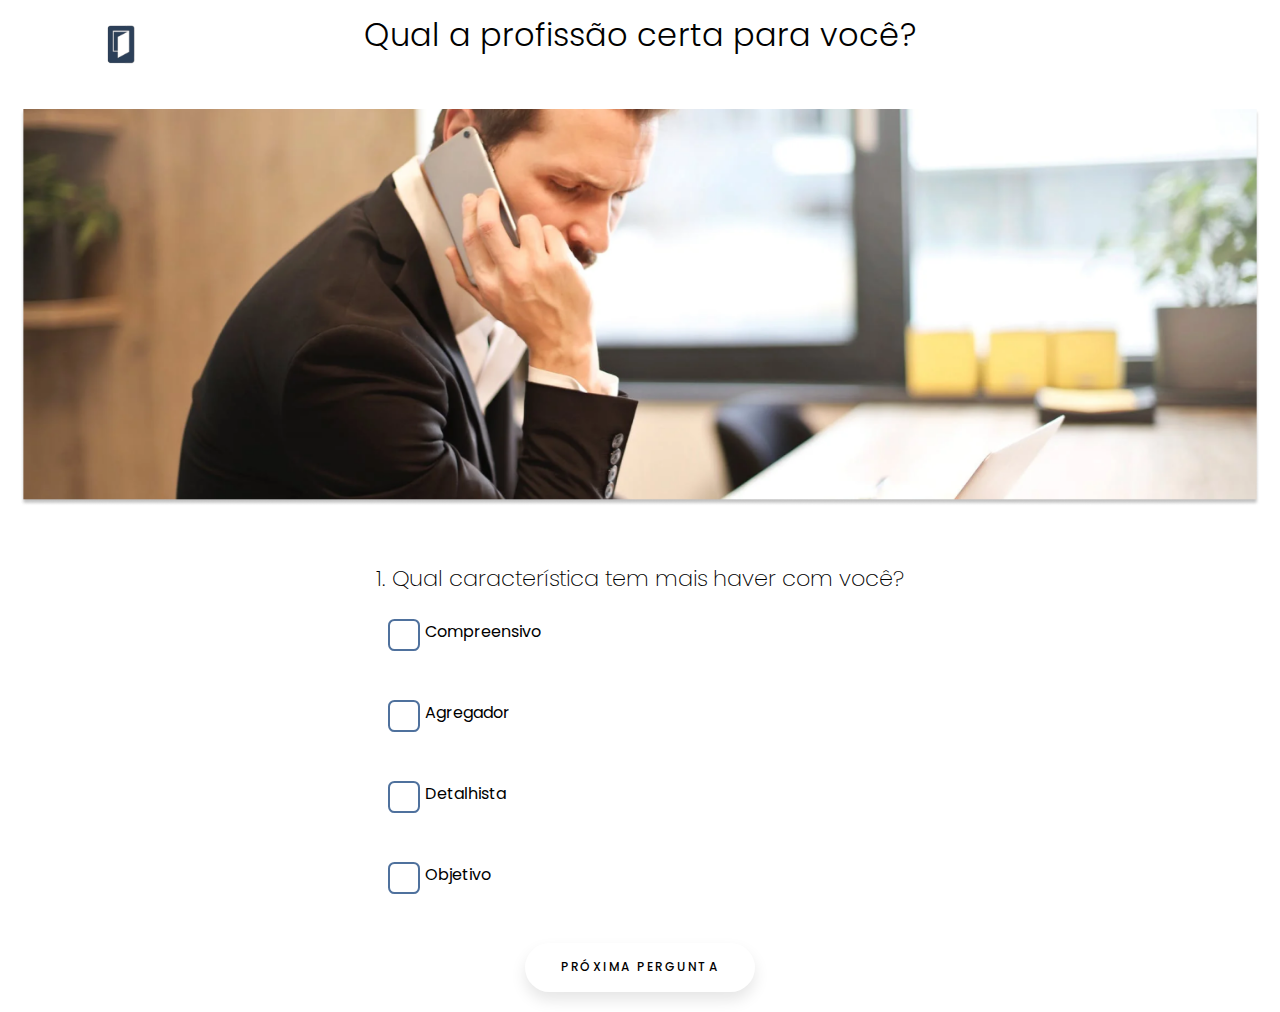
<file: teste-vocacional/index.html>
<!DOCTYPE html>
<html lang="en">
<head>
    <meta charset="UTF-8">
    <meta name="viewport" content="width=device-width, initial-scale=1.0">
    <title>Teste Vocacional</title>
    <link rel="stylesheet" href="style.css">
    <link href='https://unpkg.com/boxicons@2.1.4/css/boxicons.min.css' rel='stylesheet'>
</head>
<body>
   <header class="header">
        <a href="../home/index.php"><img src="../home/img/logo.png"  id="logo" class="logo"></a>
        <h1>Qual a profissão certa para você?</h1>
   </header>
   <br><br>
   <div class="imgFundo" id="imgFundo"><img src="img/fundotestevocacional.png"></div>
<div id="quiz-container">
    <form id="quiz-form">
        <!-- Perguntas e opções -->
        <div id="question-container"></div>
        <div class="transition"></div>
        <button type="button" onclick="nextQuestion()">Próxima Pergunta</button>
    </form>
</div>

<div id="result-container">
    <h2>Resultado</h2>
    <p id="result"></p>
</div>
<script type="text/javascript" src="script.js"></script>
</body>
</html>
</file>
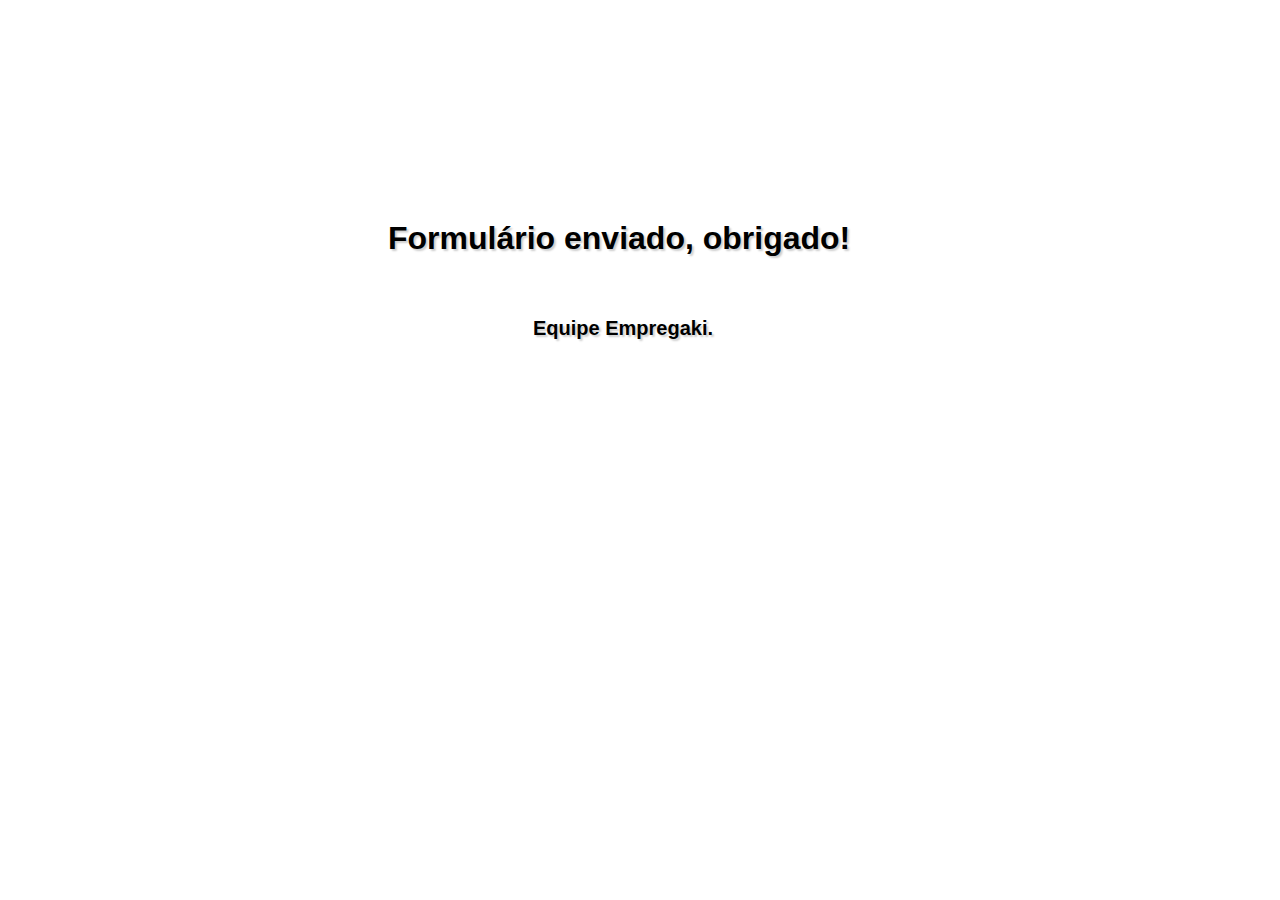
<file: agradecimento.html>
<!DOCTYPE html>
<html lang="en">
<head>
    <meta charset="UTF-8">
    <meta name="viewport" content="width=device-width, initial-scale=1.0">
    <title>Enviado!</title>
    <link rel="stylesheet" type="text/css" href="agradecimento.css" media="screen" />
</head>
<body>
    <h1> Formulário enviado, obrigado!</h1>
<h2> Equipe Empregaki.</h2>

</body>
</html>
</file>
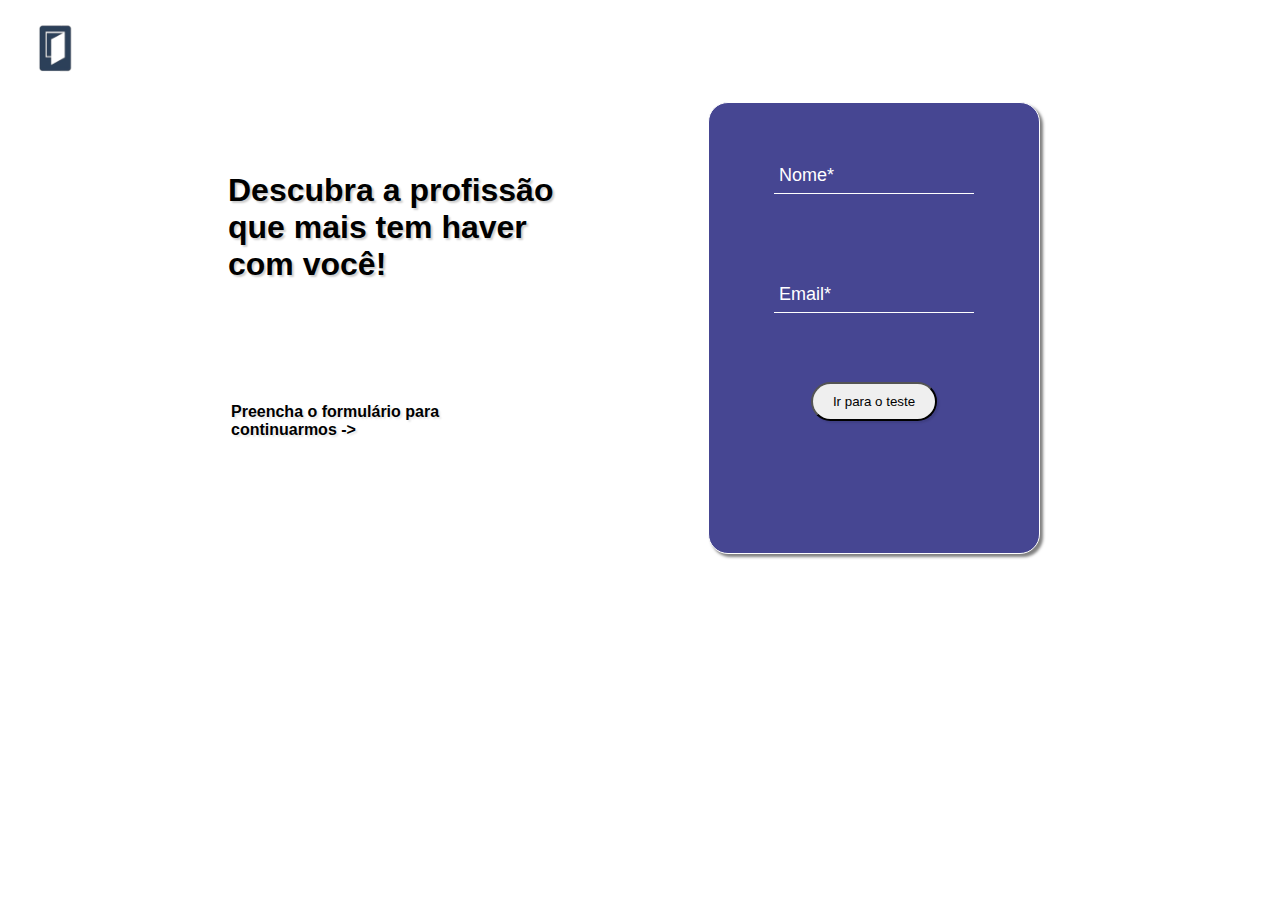
<file: testev.html>
<!DOCTYPE html>
<html lang="en">
<head>
    <meta charset="UTF-8">
    <meta name="viewport" content="width=device-width, initial-scale=1.0">
    <title>Formulário</title>
    <link rel="stylesheet" type="text/css" href="testev.css" media="screen" />
</head>
<body>
  <img src="img/logo 1.png" alt="Descrição da imagem">
  <a href="index.php"></a>
  
  <h1> Descubra a profissão <br> 
    que mais tem haver <br>
    com você!</h1>
    
    <h2>Preencha o formulário para <br>
    continuarmos -></h2>
    
    <form class="form">
        
      <div class="group">
        <input required="true" class="main-input" type="text">
        <span class="highlight-span"></span>
        <label class="lebal-email">Nome*</label>
      </div>
      <div class="container-1">
          <div class="group">
              <input required="true" class="main-input" type="text">
              <span class="highlight-span"></span>
              <label class="lebal-email">Email*</label>
            </div>
      </div>
      <button class="submit">Ir para o teste</button>
      <a href="agradecimento.html"></a>
    </form>
  

      
</body>
</html>
</file>
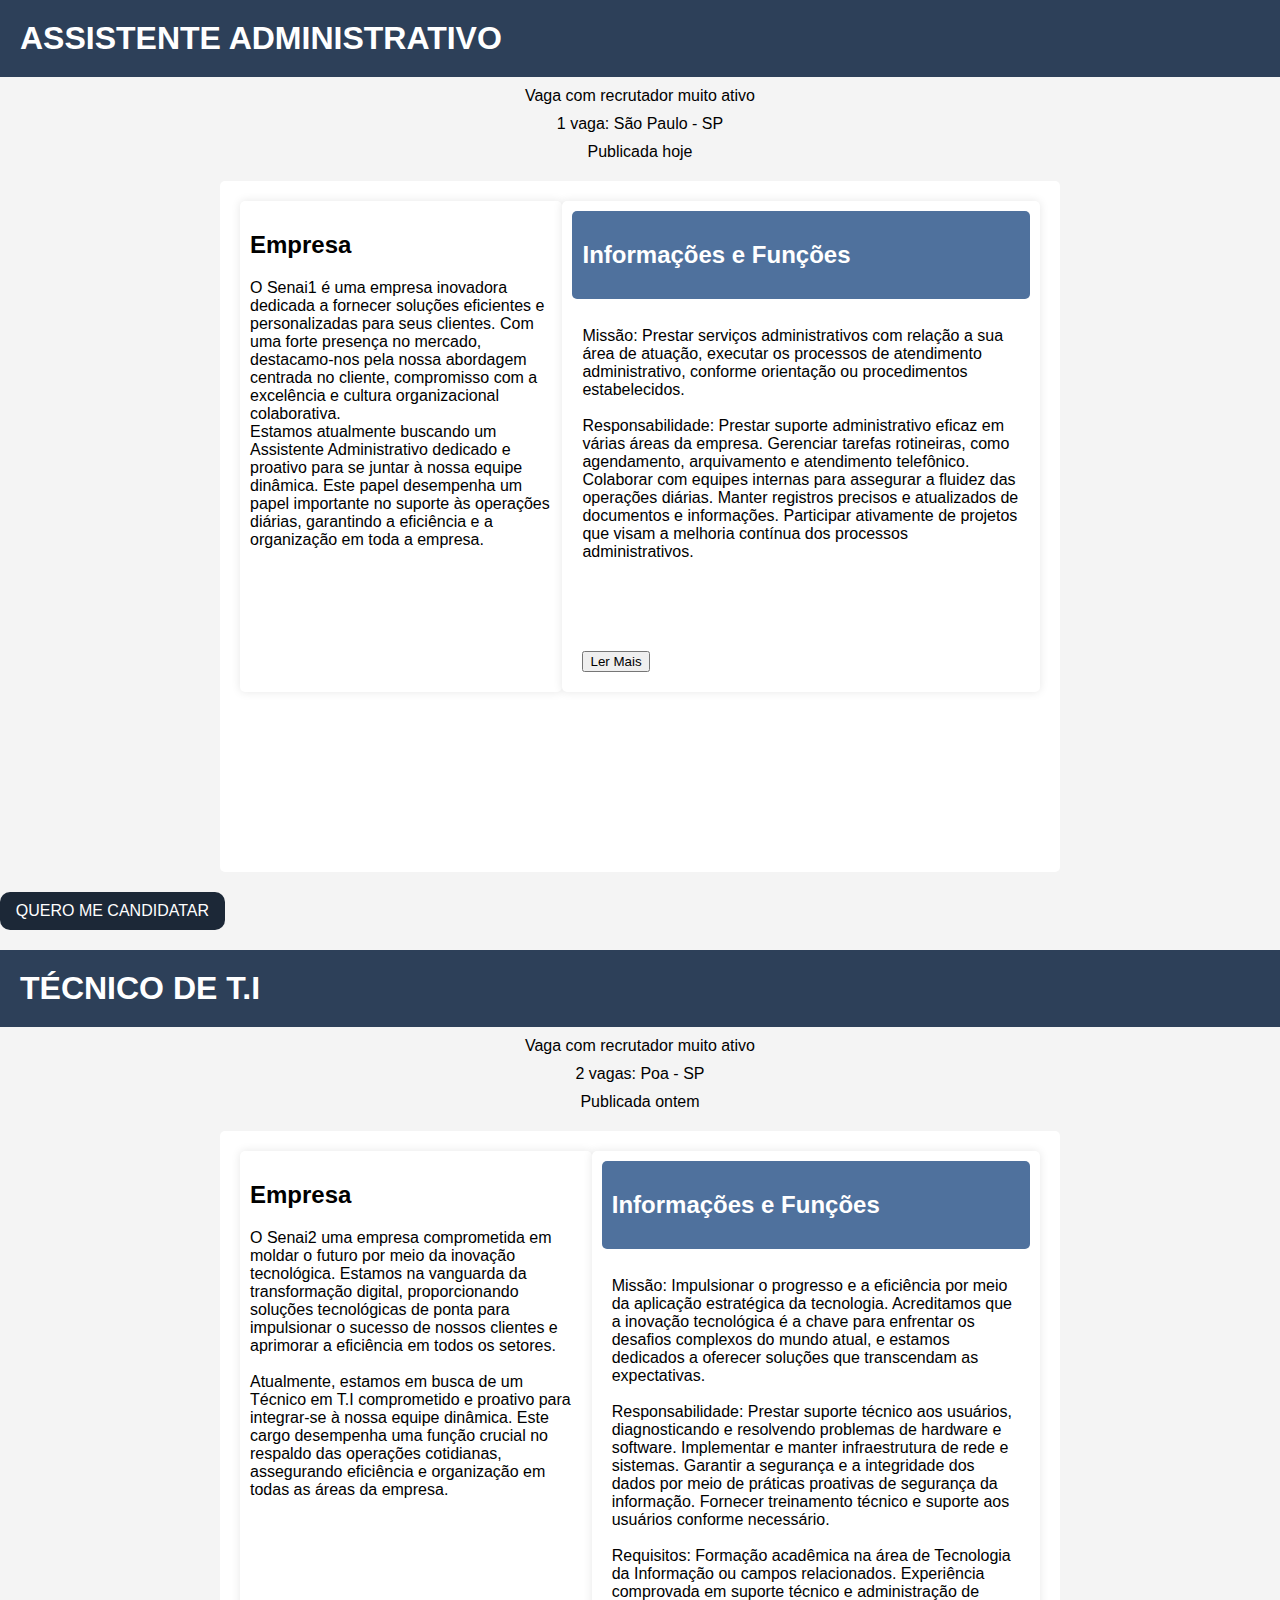
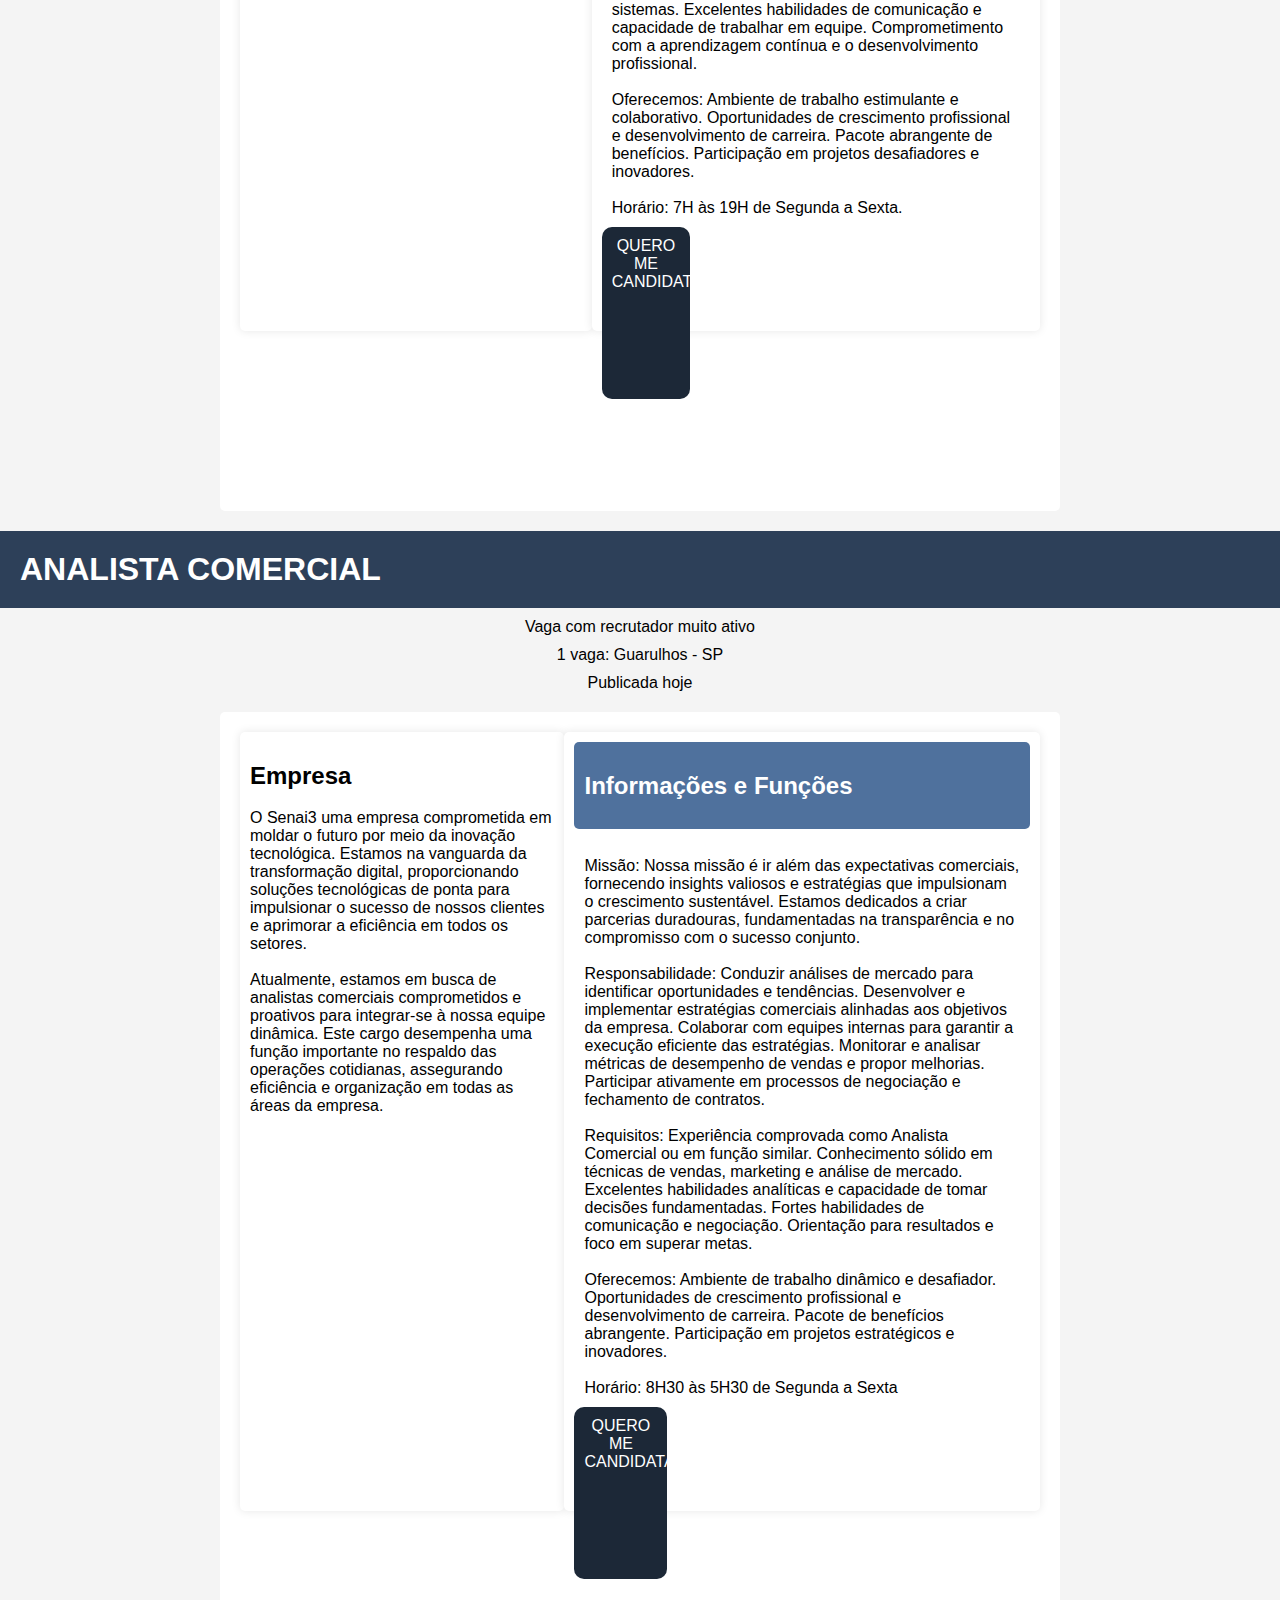
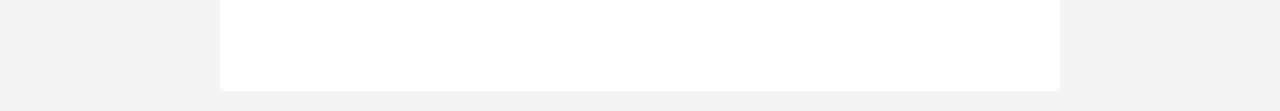
<file: vagas.html>
<!DOCTYPE html>
<html lang="en">
<head>
    <meta charset='utf-8'>
    <meta http-equiv='X-UA-Compatible' content='IE=edge'>
    <title>Vagas</title>
    <meta name='viewport' content='width=device-width, initial-scale=1'>
    <link rel='stylesheet' type='text/css' media='screen' href='vagas.css'>
</head>
<body>

    <h1>ASSISTENTE ADMINISTRATIVO</h1>
    <!-- <div class="infojob">Empresa Confidencial</div> -->
    <div class="infojob">Vaga com recrutador muito ativo</div>
    <div class="infojob">1 vaga: São Paulo - SP</div>
    <div class="infojob">Publicada hoje</div>

    <div class="container">
        <div class="quadrado" id="quadrado1">

           

            <h2>Empresa</h2>
            O Senai1 é uma empresa inovadora dedicada a fornecer soluções eficientes e personalizadas para seus clientes. Com uma forte presença no mercado, destacamo-nos pela nossa abordagem centrada no cliente, compromisso com a excelência e cultura organizacional colaborativa.
            <br>
            Estamos atualmente buscando um Assistente Administrativo dedicado e proativo para se juntar à nossa equipe dinâmica. Este papel desempenha um papel importante no suporte às operações diárias, garantindo a eficiência e a organização em toda a empresa.

         
        </div>

        
        <div class="quadrado" id="quadrado2">
            <div class="tituloinfof">
                <h2>Informações e Funções</h2>
            </div>

            <div class="infof">
                <br>
                Missão: 
                Prestar serviços administrativos com relação a sua área de atuação, executar os processos de atendimento administrativo, conforme orientação ou procedimentos estabelecidos.
                <br><br>
                Responsabilidade: 
                Prestar suporte administrativo eficaz em várias áreas da empresa.
                Gerenciar tarefas rotineiras, como agendamento, arquivamento e atendimento telefônico.
                Colaborar com equipes internas para assegurar a fluidez das operações diárias.
                Manter registros precisos e atualizados de documentos e informações.
                Participar ativamente de projetos que visam a melhoria contínua dos processos administrativos.
                <br><br>
                <div class="conteudo">
                    <span id="requisitosTexto" class="oculto"> 
                        Requisitos:
                        Experiência anterior como Assistente Administrativo ou em função similar.
                        Conhecimento sólido em ferramentas de escritório, como Microsoft Office.
                        Habilidades organizacionais e atenção aos detalhes.
                        Boas habilidades de comunicação e trabalho em equipe.
                        Capacidade de lidar eficientemente com várias tarefas simultaneamente.
                <br><br>
                    </span>
                    <span id="oferecemos" class="oculto">
                        Oferecemos: 
                        Ambiente de trabalho colaborativo e estimulante.
                        Oportunidades para crescimento profissional e desenvolvimento de carreira.
                        Pacote de benefícios abrangente.
                        Participação em uma equipe comprometida com a excelência e a inovação.
                    </span>
                
                <br><br>
                <span id="horarios" class="oculto">
                     Horário: 9H às 18H de Segunda a Sexta.
                </span>
               
                <br><br>
                </div>

                    <button id="lerMaisBtn">Ler Mais</button>
                </div>
            
                <script src="vagas.js"></script>
                
            </div>
        </div>
    </div>



    <div class="botao">
        <div class="texto">QUERO ME CANDIDATAR</div>
    </div>


        <h1>TÉCNICO DE T.I</h1>

        <div class="infojob">Vaga com recrutador muito ativo</div>
        <div class="infojob">2 vagas: Poa - SP</div>
        <div class="infojob">Publicada ontem</div>

        <div class="container">
            <div class="quadrado" id="quadrado1">
                <h2>Empresa</h2>
                O Senai2 uma empresa comprometida em moldar o futuro por meio da inovação tecnológica. Estamos na vanguarda da transformação digital, proporcionando soluções tecnológicas de ponta para impulsionar o sucesso de nossos clientes e aprimorar a eficiência em todos os setores.
                <br><br>
                Atualmente, estamos em busca de um Técnico em T.I comprometido e proativo para integrar-se à nossa equipe dinâmica. Este cargo desempenha uma função crucial no respaldo das operações cotidianas, assegurando eficiência e organização em todas as áreas da empresa.
            </div>
            <div class="quadrado" id="quadrado2">
                <div class="tituloinfof">
                    <h2>Informações e Funções</h2>
                </div>
    
                <div class="infof">
                    <br>
                Missão:
                Impulsionar o progresso e a eficiência por meio da aplicação estratégica da tecnologia. Acreditamos que a inovação tecnológica é a chave para enfrentar os desafios complexos do mundo atual, e estamos dedicados a oferecer soluções que transcendam as expectativas.
                <br><br>
                Responsabilidade:
                Prestar suporte técnico aos usuários, diagnosticando e resolvendo problemas de hardware e software.
                Implementar e manter infraestrutura de rede e sistemas.
                Garantir a segurança e a integridade dos dados por meio de práticas proativas de segurança da informação.
                Fornecer treinamento técnico e suporte aos usuários conforme necessário.
                <br><br>
                Requisitos:
                Formação acadêmica na área de Tecnologia da Informação ou campos relacionados.
                Experiência comprovada em suporte técnico e administração de sistemas.
                Excelentes habilidades de comunicação e capacidade de trabalhar em equipe.
                Comprometimento com a aprendizagem contínua e o desenvolvimento profissional.
                <br><br>
                Oferecemos:
                Ambiente de trabalho estimulante e colaborativo.
                Oportunidades de crescimento profissional e desenvolvimento de carreira.
                Pacote abrangente de benefícios.
                Participação em projetos desafiadores e inovadores.
                <br><br>
                Horário: 7H às 19H de Segunda a Sexta.
            </div>


            <div class="botao">
                <div class="texto">QUERO ME CANDIDATAR</div>
            </div>
        </div>
    </div>

            <h1>ANALISTA COMERCIAL</h1>

            <div class="infojob">Vaga com recrutador muito ativo</div>
        <div class="infojob">1 vaga: Guarulhos - SP</div>
        <div class="infojob">Publicada hoje</div>

        <div class="container">
            <div class="quadrado" id="quadrado1">
                <h2>Empresa</h2>
                O Senai3 uma empresa comprometida em moldar o futuro por meio da inovação tecnológica. Estamos na vanguarda da transformação digital, proporcionando soluções tecnológicas de ponta para impulsionar o sucesso de nossos clientes e aprimorar a eficiência em todos os setores.
                <br><br>
                Atualmente, estamos em busca de analistas comerciais comprometidos e proativos para integrar-se à nossa equipe dinâmica. Este cargo desempenha uma função importante no respaldo das operações cotidianas, assegurando eficiência e organização em todas as áreas da empresa.
            </div>
            <div class="quadrado" id="quadrado2">
                <div class="tituloinfof">
                    <h2>Informações e Funções</h2>
                </div>
    
                <div class="infof">
                    <br>
                Missão:
                Nossa missão é ir além das expectativas comerciais, fornecendo insights valiosos e estratégias que impulsionam o crescimento sustentável. Estamos dedicados a criar parcerias duradouras, fundamentadas na transparência e no compromisso com o sucesso conjunto.
                <br><br>
                Responsabilidade:
                Conduzir análises de mercado para identificar oportunidades e tendências.
                Desenvolver e implementar estratégias comerciais alinhadas aos objetivos da empresa.
                Colaborar com equipes internas para garantir a execução eficiente das estratégias.
                Monitorar e analisar métricas de desempenho de vendas e propor melhorias.
                Participar ativamente em processos de negociação e fechamento de contratos.
                <br><br>
                Requisitos:
                Experiência comprovada como Analista Comercial ou em função similar.
                Conhecimento sólido em técnicas de vendas, marketing e análise de mercado.
                Excelentes habilidades analíticas e capacidade de tomar decisões fundamentadas.
                Fortes habilidades de comunicação e negociação.
                Orientação para resultados e foco em superar metas.
                <br><br>
                Oferecemos:
                Ambiente de trabalho dinâmico e desafiador.
                Oportunidades de crescimento profissional e desenvolvimento de carreira.
                Pacote de benefícios abrangente.
                Participação em projetos estratégicos e inovadores.
                <br><br>
                Horário: 8H30 às 5H30 de Segunda a Sexta
            </div>


            <div class="botao">
                <div class="texto">QUERO ME CANDIDATAR</div>
            </div>
        </div>
    </div>
            

</body>
</html>
</file>
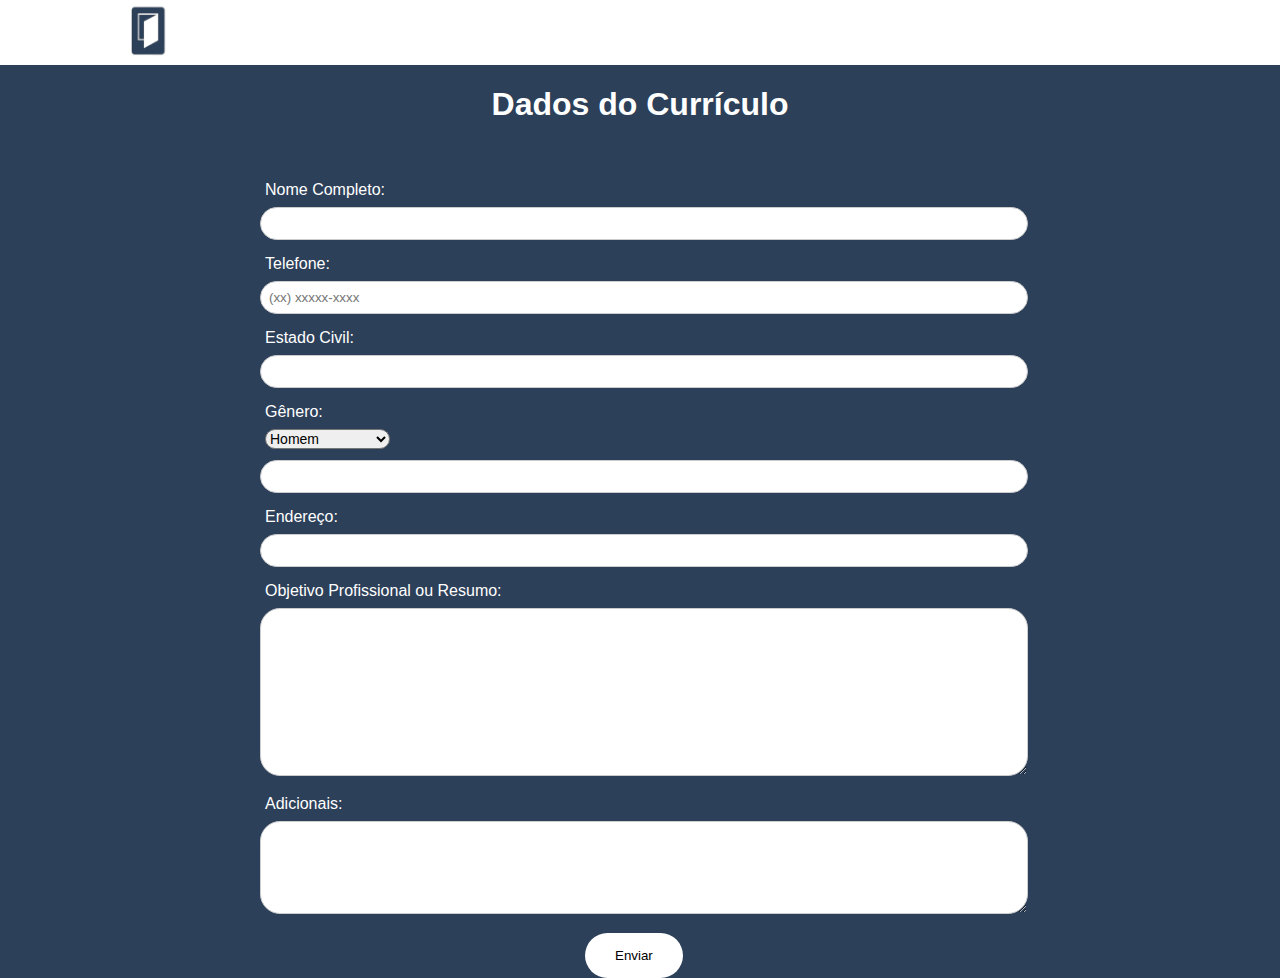
<file: dados do curriculo/curriculo.html>
<!DOCTYPE html>
<html lang="pt-BR">

<head>
    <meta charset="UTF-8">
    <meta name="viewport" content="width=device-width, initial-scale=1.0">
    <title>Formulário de Currículo</title>
    <style>
        body {
            font-family: Arial, sans-serif;
            margin: 0;
            padding: 0;
            background-color: #2D4059;
            color: #fff;


        }

        .container {
            width: 60%;
        }

        label {
            display: block;
            margin-bottom: 8px;
            margin-left: 5px;
            margin-left: 265px;
        }

        nav {
            display: flex;
            justify-content: flex-start;
            align-items: center;
            background: #fff;
            height: 65px;
            padding-left: 20px;
        }

        nav img {
            width: 40px;
            margin-right: 1000px;
        }

        .container {
            width: 60%;
        }

        textarea {
            width: 100%;
            padding: 8px;
            margin-bottom: 15px;
            box-sizing: border-box;
            border-radius: 20px;
            border: 1px solid #ccc;
            margin-left: 260px;
        }

        input {
            width: 100%;
            padding: 8px;
            margin-bottom: 15px;
            box-sizing: border-box;
            border-radius: 50px;
            border: 1px solid #ccc;
            margin-left: 260px;
            border-radius: 200px;
        }

        button {
            background-color: #ffffff;
            color: #fff;
            padding: 15px 30px;
            border: none;
            border-radius: 50px;
            cursor: pointer;
            margin-left: 585px;
            color: #000;
        }

        h1 {
            text-align: center;
            color: #fff;
        }

        nav {
            height: 65px;
            flex-shrink: 0;
            background: white;
            text-align: center;
            justify-content: center;
        }

        select {
            margin-bottom: 11px;
            margin-left: 265px;
            border-radius: 40px;
            font-size: 14px;
        }
    </style>
</head>

<body>
    <nav>
        <a href="../home/index.php"><img src="img/logo 1.png" alt="Logo"></a>
    </nav>
    <h1>Dados do Currículo</h1>
    <br><br>
    <div class="container">
        <form action="#" method="post">
            <label for="nome">Nome Completo:</label>
            <input type="text" id="nome" name="nome" required>

            <label for="telefone">Telefone:</label>
            <input type="tel" id="telefone" name="telefone" placeholder="(xx) xxxxx-xxxx" required>

            <label for="estadoCivil">Estado Civil:</label>
            <input type="text" id="estadoCivil" name="estadoCivil" required>


            <label for="genero">Gênero:</label>
    <select id="generoSelect" name="genero" onchange="exibirOpcaoSelecionada()">
        <option value="Homem">Homem</option>
        <option value="Mulher">Mulher</option>
        <option value="Indefinido">Prefiro não dizer</option>
        <option value="Outros">Outros</option>
    </select>

    <input type="text" id="generoTexto" name="genero" readonly required>

    <script>
        function exibirOpcaoSelecionada() {
            var select = document.getElementById("generoSelect");
            var texto = document.getElementById("generoTexto");
            texto.value = select.value;
        }
    </script>


            <label for="endereco">Endereço:</label>
            <input type="text" id="endereco" name="endereco" required>

            <label for="objetivo">Objetivo Profissional ou Resumo:</label>
            <textarea cols="50" rows="10" id="objetivo" name="objetivo" required></textarea>

            <label for="adicionais">Adicionais:</label>
            <textarea cols="30" rows="5" id="adicionais" name="adicionais" required></textarea>

            <a href="../formulariotv/agradecimento.html"><button class="submit">Enviar</button></a>

        </form>
    </div>
</body>

</html>
</file>
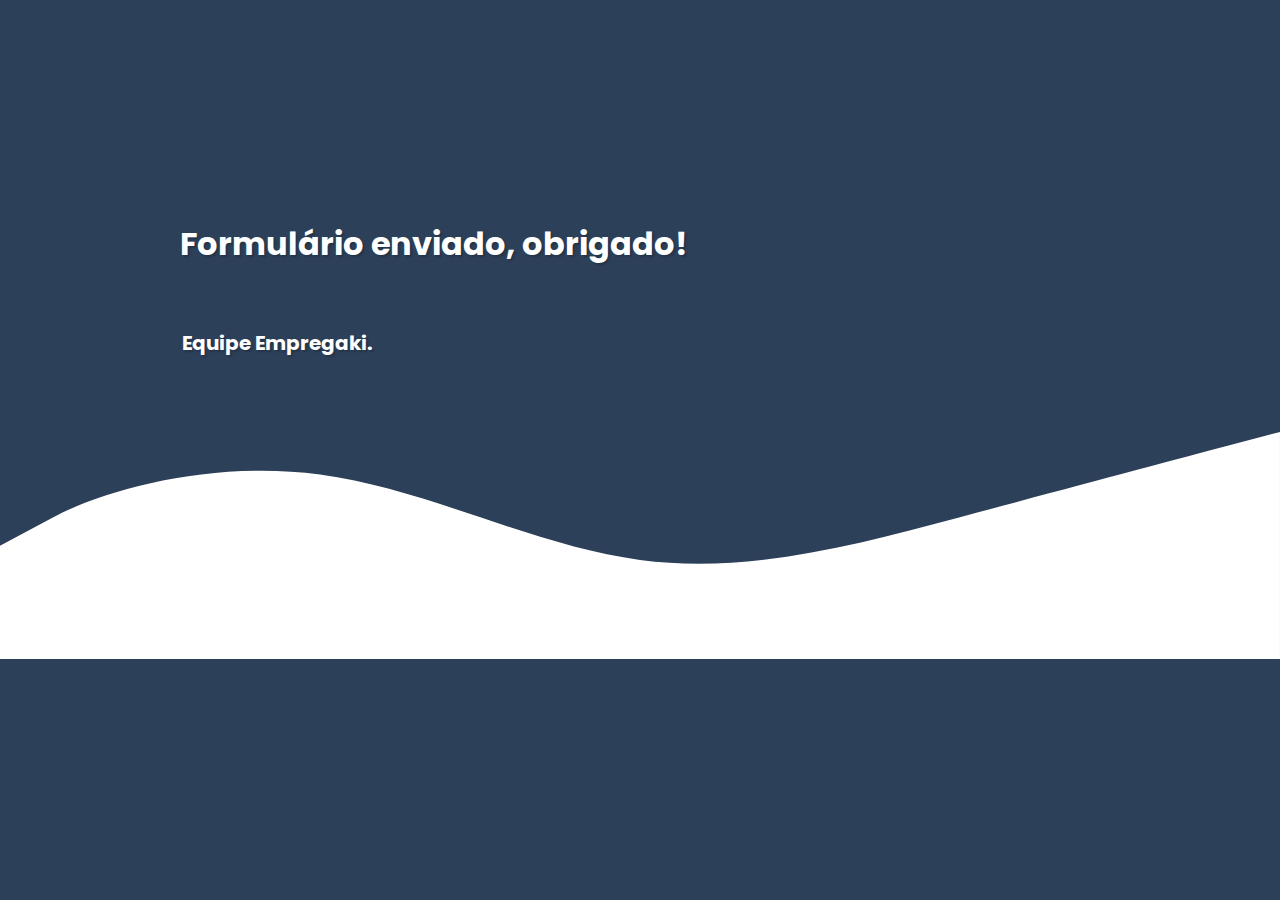
<file: formulariotv/agradecimento.html>
<!DOCTYPE html>
<html lang="en">

<head>
  <meta charset="UTF-8">
  <meta name="viewport" content="width=device-width, initial-scale=1.0">
  <title>Enviado!</title>
  <link rel="stylesheet" type="text/css" href="agradecimento.css" media="screen" />
</head>

<body>

  <h1> Formulário enviado, obrigado!</h1>
  <h2> Equipe Empregaki.</h2>

  <style>
    body {
      margin: 0;
      overflow: hidden;
    }

    svg {
      display: block;
    }

    .wave {
      fill: #ffffff;
    }
  </style>
  </head>

  <body>

    <svg xmlns="http://www.w3.org/2000/svg" viewBox="0 0 1440 320">
      <path class="wave"
        d="M0,192L60,160C120,128,240,96,360,112C480,128,600,192,720,208C840,224,960,192,1080,160C1200,128,1320,96,1380,80L1440,64L1440,320L1380,320C1320,320,1200,320,1080,320C960,320,840,320,720,320C600,320,480,320,360,320C240,320,120,320,60,320L0,320Z">
      </path>
    </svg>

  </body>

</html>
</file>
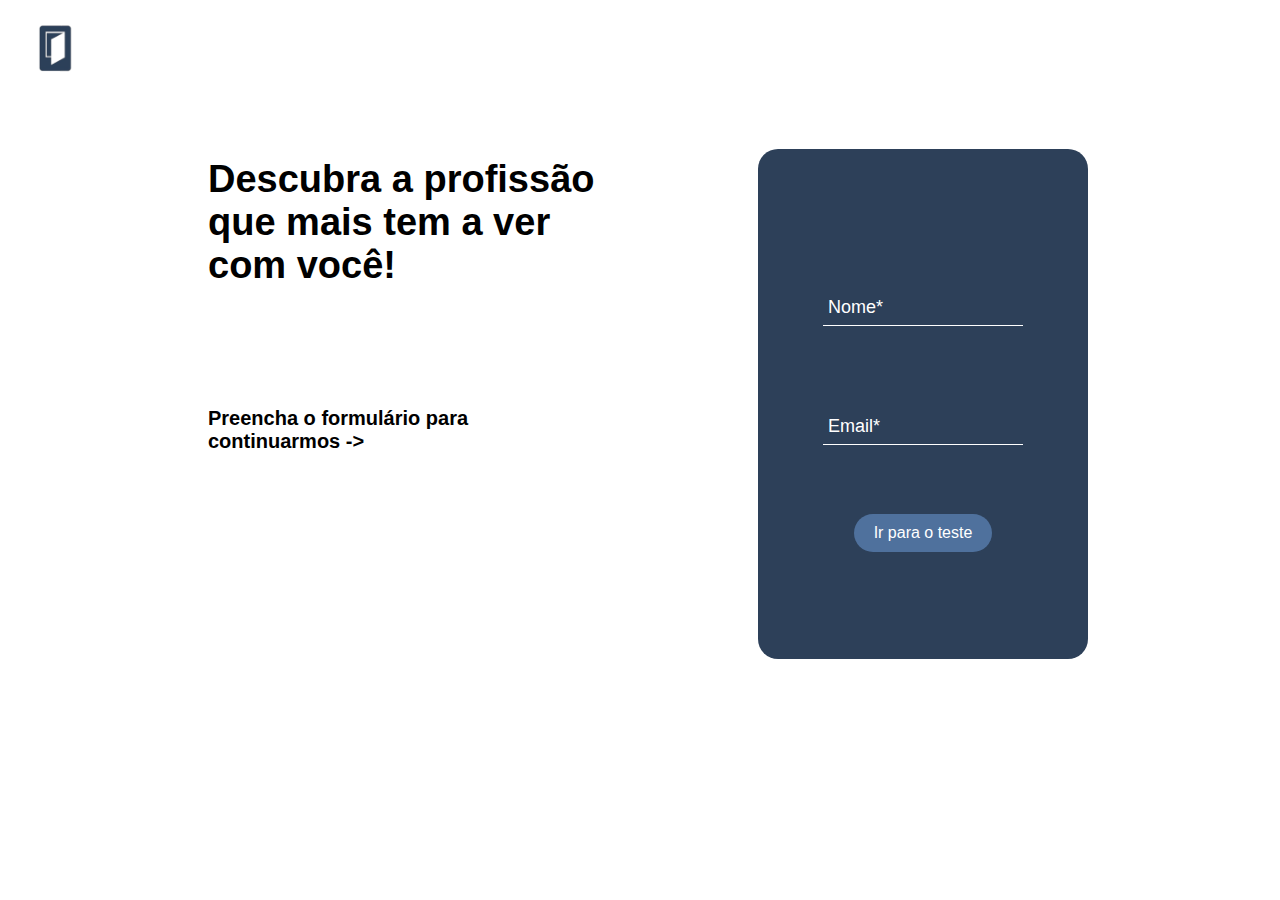
<file: formulariotv/testev.html>
<!DOCTYPE html>
<html lang="en">

<head>
  <meta charset="UTF-8">
  <meta name="viewport" content="width=device-width, initial-scale=1.0">
  <title>Formulário</title>
  <link rel="stylesheet" type="text/css" href="testev.css" media="screen" />
</head>

<body>
  <a href="../home/index.php"><img src="img/logo 1.png" alt="Descrição da imagem"></a>

  <h1 class="effect"> Descubra a profissão <br>
    que mais tem a ver <br>
    com você!</h1>

  <h2 class="effect">Preencha o formulário para <br>
    continuarmos -></h2>

  <form class="form">
    <div class="group">
      <input required="true" class="main-input" type="text">
      <span class="highlight-span"></span>
      <label class="label-email">Nome*</label>
    </div>
    <div class="container-1">
      <div class="group">
        <input required="true" class="main-input" type="text">
        <span class="highlight-span"></span>
        <label class="label-email">Email*</label>
      </div>
    </div>
    <button class="submit" onclick="window.location.href='../teste-vocacional/index.html'">Ir para o teste</button>
  </form>

  <script>
    const submitButton = document.querySelector('.submit');
    submitButton.addEventListener('click', () => {
      window.location.href = '../teste-vocacional/index.html';
    });
  </script>

</body>

</html>
</file>
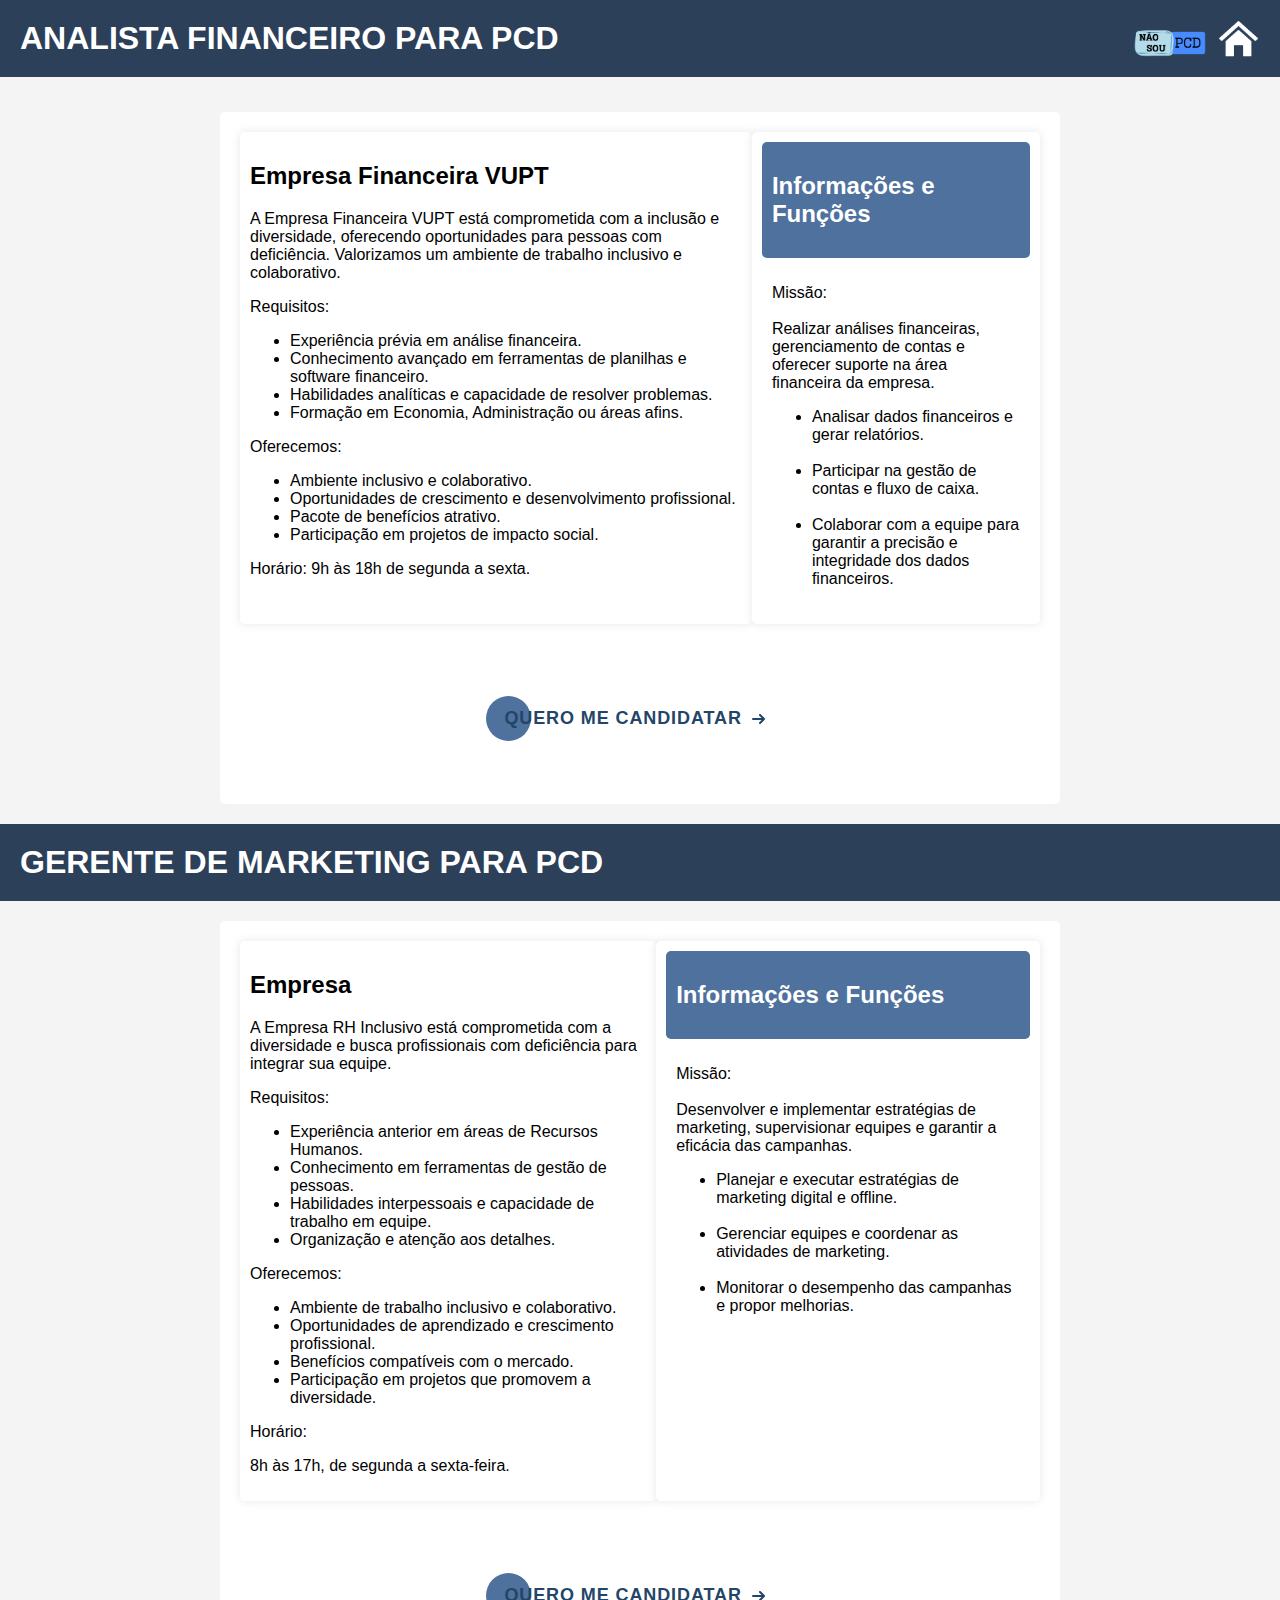
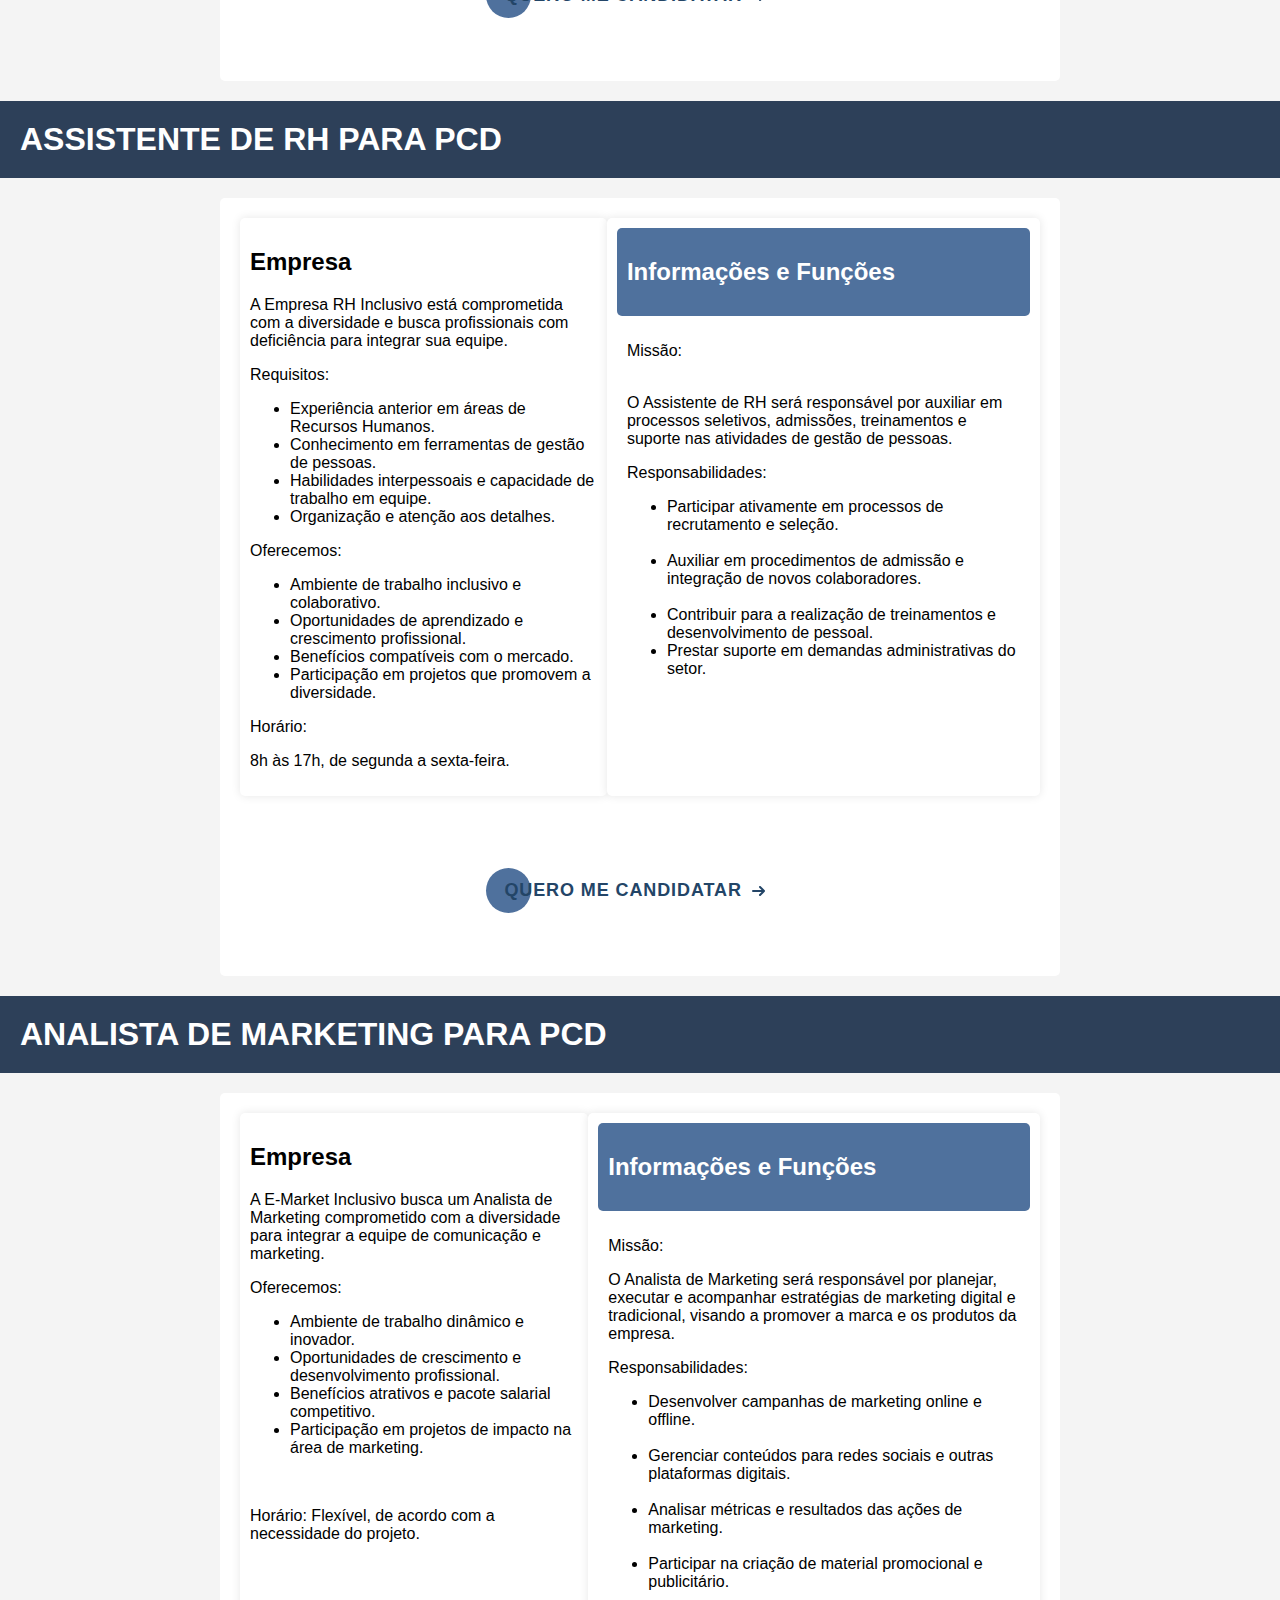
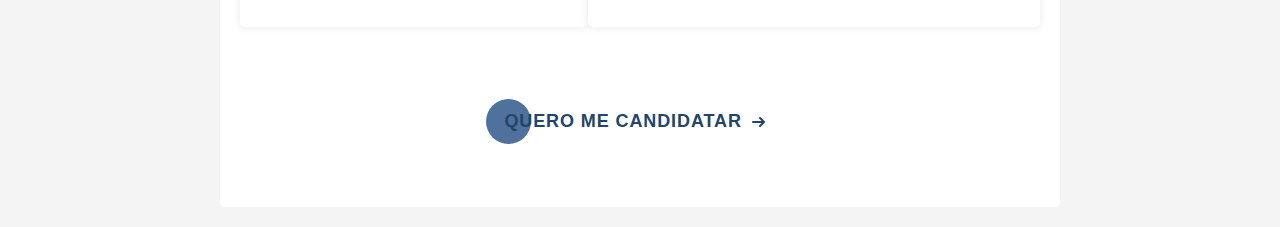
<file: vagas/pcd.html>
<!DOCTYPE html>
<html lang="en">

<head>
    <meta charset='utf-8'>
    <meta http-equiv='X-UA-Compatible' content='IE=edge'>
    <title>Vagas PCD</title>
    <meta name='viewport' content='width=device-width, initial-scale=1'>
    <link rel='stylesheet' type='text/css' media='screen' href='vagas.css'>
</head>

<body>

    <h1>ANALISTA FINANCEIRO PARA PCD</h1>
    <div class="img1">
        <a href="../home/index.php" class="image-container">
            <img src="img/casa.png" alt="img" height="40px" width="45px" style="margin-top: 5px;">
            <div>
                <a href="../vagas/vagas.html" class="image-container">
                    <img src="img/npcd_logo.png" alt="npcd_logo" height="90px" width="90px"
                        style="margin-top: -65px; margin-left: -90px;">
                </a>
            </div>
    </div>

    <div class="container">
        <div class="quadrado" id="quadrado1">
            <h2>Empresa Financeira VUPT</h2>
            <p>
                A Empresa Financeira VUPT está comprometida com a inclusão e diversidade, oferecendo oportunidades para
                pessoas
                com deficiência. Valorizamos um ambiente de trabalho inclusivo e colaborativo.
            <p>Requisitos:</p>
            <ul>
                <li>Experiência prévia em análise financeira.</li>
                <li>Conhecimento avançado em ferramentas de planilhas e software financeiro.</li>
                <li>Habilidades analíticas e capacidade de resolver problemas.</li>
                <li>Formação em Economia, Administração ou áreas afins.</li>
            </ul>

            <p>Oferecemos:</p>
            <ul>
                <li>Ambiente inclusivo e colaborativo.</li>
                <li>Oportunidades de crescimento e desenvolvimento profissional.</li>
                <li>Pacote de benefícios atrativo.</li>
                <li>Participação em projetos de impacto social.</li>
            </ul>

            <p>Horário: 9h às 18h de segunda a sexta.</p>
            </p>

        </div>

        <div class="quadrado" id="quadrado2">
            <div class="tituloinfof">
                <h2>Informações e Funções</h2>
            </div>
            <div class="infof">
                <p>
                    Missão:<br><br> Realizar análises financeiras, gerenciamento de contas e oferecer suporte na área
                    financeira
                    da empresa.
                </p>
                <ul>
                    <li>Analisar dados financeiros e gerar relatórios.</li> <br>
                    <li>Participar na gestão de contas e fluxo de caixa.</li> <br>
                    <li>Colaborar com a equipe para garantir a precisão e integridade dos dados financeiros.</li>
                </ul>

            </div>
        </div>
    </div>

    <a href="../dados do curriculo/curriculo.php">
        <button class="cta">
            <span>QUERO ME CANDIDATAR</span>
            <svg viewBox="0 0 13 10" height="10px" width="15px">
                <path d="M1,5 L11,5"></path>
                <polyline points="8 1 12 5 8 9"></polyline>
            </svg>
        </button>
    </a>


    <h1>GERENTE DE MARKETING PARA PCD</h1>

    <div class="container">
        <div class="quadrado" id="quadrado1">
            <h2>Empresa</h2>
            <p>A Empresa RH Inclusivo está comprometida com a diversidade e busca profissionais com deficiência para
                integrar sua equipe.</p>
            <p>Requisitos:</p>
            <ul>
                <li>Experiência anterior em áreas de Recursos Humanos.</li>
                <li>Conhecimento em ferramentas de gestão de pessoas.</li>
                <li>Habilidades interpessoais e capacidade de trabalho em equipe.</li>
                <li>Organização e atenção aos detalhes.</li>
            </ul>

            <p>Oferecemos:</p>
            <ul>
                <li>Ambiente de trabalho inclusivo e colaborativo.</li>
                <li>Oportunidades de aprendizado e crescimento profissional.</li>
                <li>Benefícios compatíveis com o mercado.</li>
                <li>Participação em projetos que promovem a diversidade.</li>
            </ul>

            <p>Horário:</p>
            <p>8h às 17h, de segunda a sexta-feira.</p>
        </div>

    <div class="quadrado" id="quadrado2">
        <div class="tituloinfof">
            <h2>Informações e Funções</h2>
        </div>
        <div class="infof">
            <p>
                Missão: <br><br>Desenvolver e implementar estratégias de marketing, supervisionar equipes e garantir
                a
                eficácia
                das campanhas.
            </p>
            <ul>
                <li>Planejar e executar estratégias de marketing digital e offline.</li><br>
                <li>Gerenciar equipes e coordenar as atividades de marketing.</li><br>
                <li>Monitorar o desempenho das campanhas e propor melhorias.</li><br>
            </ul>
        </div>
    </div>
    </div>

    <!-- Botão de candidatura -->
    <a href="../dados do curriculo/curriculo.php">
        <button class="cta">
            <span>QUERO ME CANDIDATAR</span>
            <svg viewBox="0 0 13 10" height="10px" width="15px">
                <path d="M1,5 L11,5"></path>
                <polyline points="8 1 12 5 8 9"></polyline>
            </svg>
        </button>
    </a>

    <h1>ASSISTENTE DE RH PARA PCD</h1>
    <div class="container">
        <div class="quadrado" id="quadrado1">
            <h2>Empresa</h2>
            <p>A Empresa RH Inclusivo está comprometida com a diversidade e busca profissionais com deficiência para
                integrar sua equipe.
            <p>Requisitos:</p>
            <ul>
                <li>Experiência anterior em áreas de Recursos Humanos.</li>
                <li>Conhecimento em ferramentas de gestão de pessoas.</li>
                <li>Habilidades interpessoais e capacidade de trabalho em equipe.</li>
                <li>Organização e atenção aos detalhes.</li>
            </ul>

            <p>Oferecemos:</p>
            <ul>
                <li>Ambiente de trabalho inclusivo e colaborativo.</li>
                <li>Oportunidades de aprendizado e crescimento profissional.</li>
                <li>Benefícios compatíveis com o mercado.</li>
                <li>Participação em projetos que promovem a diversidade.</li>
            </ul>

            <p>Horário:</p>
            <p>8h às 17h, de segunda a sexta-feira.</p>
            </p>
        </div>

        <div class="quadrado" id="quadrado2">
            <div class="tituloinfof">
                <h2>Informações e Funções</h2>
            </div>
            <div class="infof">
                <p>Missão:<br><br></p>
                <p>O Assistente de RH será responsável por auxiliar em processos seletivos, admissões, treinamentos e
                    suporte nas atividades de gestão de pessoas.</p>

                <p>Responsabilidades:</p>
                <ul>
                    <li>Participar ativamente em processos de recrutamento e seleção.</li><br>
                    <li>Auxiliar em procedimentos de admissão e integração de novos colaboradores.</li><br>
                    <li>Contribuir para a realização de treinamentos e desenvolvimento de pessoal.</li>
                    <li>Prestar suporte em demandas administrativas do setor.</li>
                </ul>
            </div>
        </div>
    </div>

    <a href="../dados do curriculo/curriculo.php">
        <button class="cta">
            <span>QUERO ME CANDIDATAR</span>
            <svg viewBox="0 0 13 10" height="10px" width="15px">
                <path d="M1,5 L11,5"></path>
                <polyline points="8 1 12 5 8 9"></polyline>
            </svg>
        </button>
    </a>

    <h1>ANALISTA DE MARKETING PARA PCD</h1>
    <div class="container">
        <div class="quadrado" id="quadrado1">
            <h2>Empresa</h2>
            <p>A E-Market Inclusivo busca um Analista de Marketing comprometido com a diversidade para integrar a equipe
                de comunicação e marketing.
            <p>Oferecemos:</p>
            <ul>
                <li>Ambiente de trabalho dinâmico e inovador.</li>
                <li>Oportunidades de crescimento e desenvolvimento profissional.</li>
                <li>Benefícios atrativos e pacote salarial competitivo.</li>
                <li>Participação em projetos de impacto na área de marketing.</li>
            </ul>
            <br>
            <p>Horário: Flexível, de acordo com a necessidade do projeto.

        </div>
        </p>
        <div class="quadrado" id="quadrado2">
            <div class="tituloinfof">
                <h2>Informações e Funções</h2>
            </div>
            <div class="infof">
                <p>Missão:</p>
                <p>O Analista de Marketing será responsável por planejar, executar e acompanhar estratégias de marketing
                    digital e tradicional, visando a promover a marca e os produtos da empresa.

                <p>Responsabilidades:</p>
                <ul>
                    <li>Desenvolver campanhas de marketing online e offline.</li><br>
                    <li>Gerenciar conteúdos para redes sociais e outras plataformas digitais.</li><br>
                    <li>Analisar métricas e resultados das ações de marketing.</li><br>
                    <li>Participar na criação de material promocional e publicitário.</li>

            </div>
        </div>
    </div>

    <a href="../dados do curriculo/curriculo.php">
        <button class="cta">
            <span>QUERO ME CANDIDATAR</span>
            <svg viewBox="0 0 13 10" height="10px" width="15px">
                <path d="M1,5 L11,5"></path>
                <polyline points="8 1 12 5 8 9"></polyline>
            </svg>
        </button>
    </a>
    <script src="vagas.js"></script>

</body>

</html>
</file>
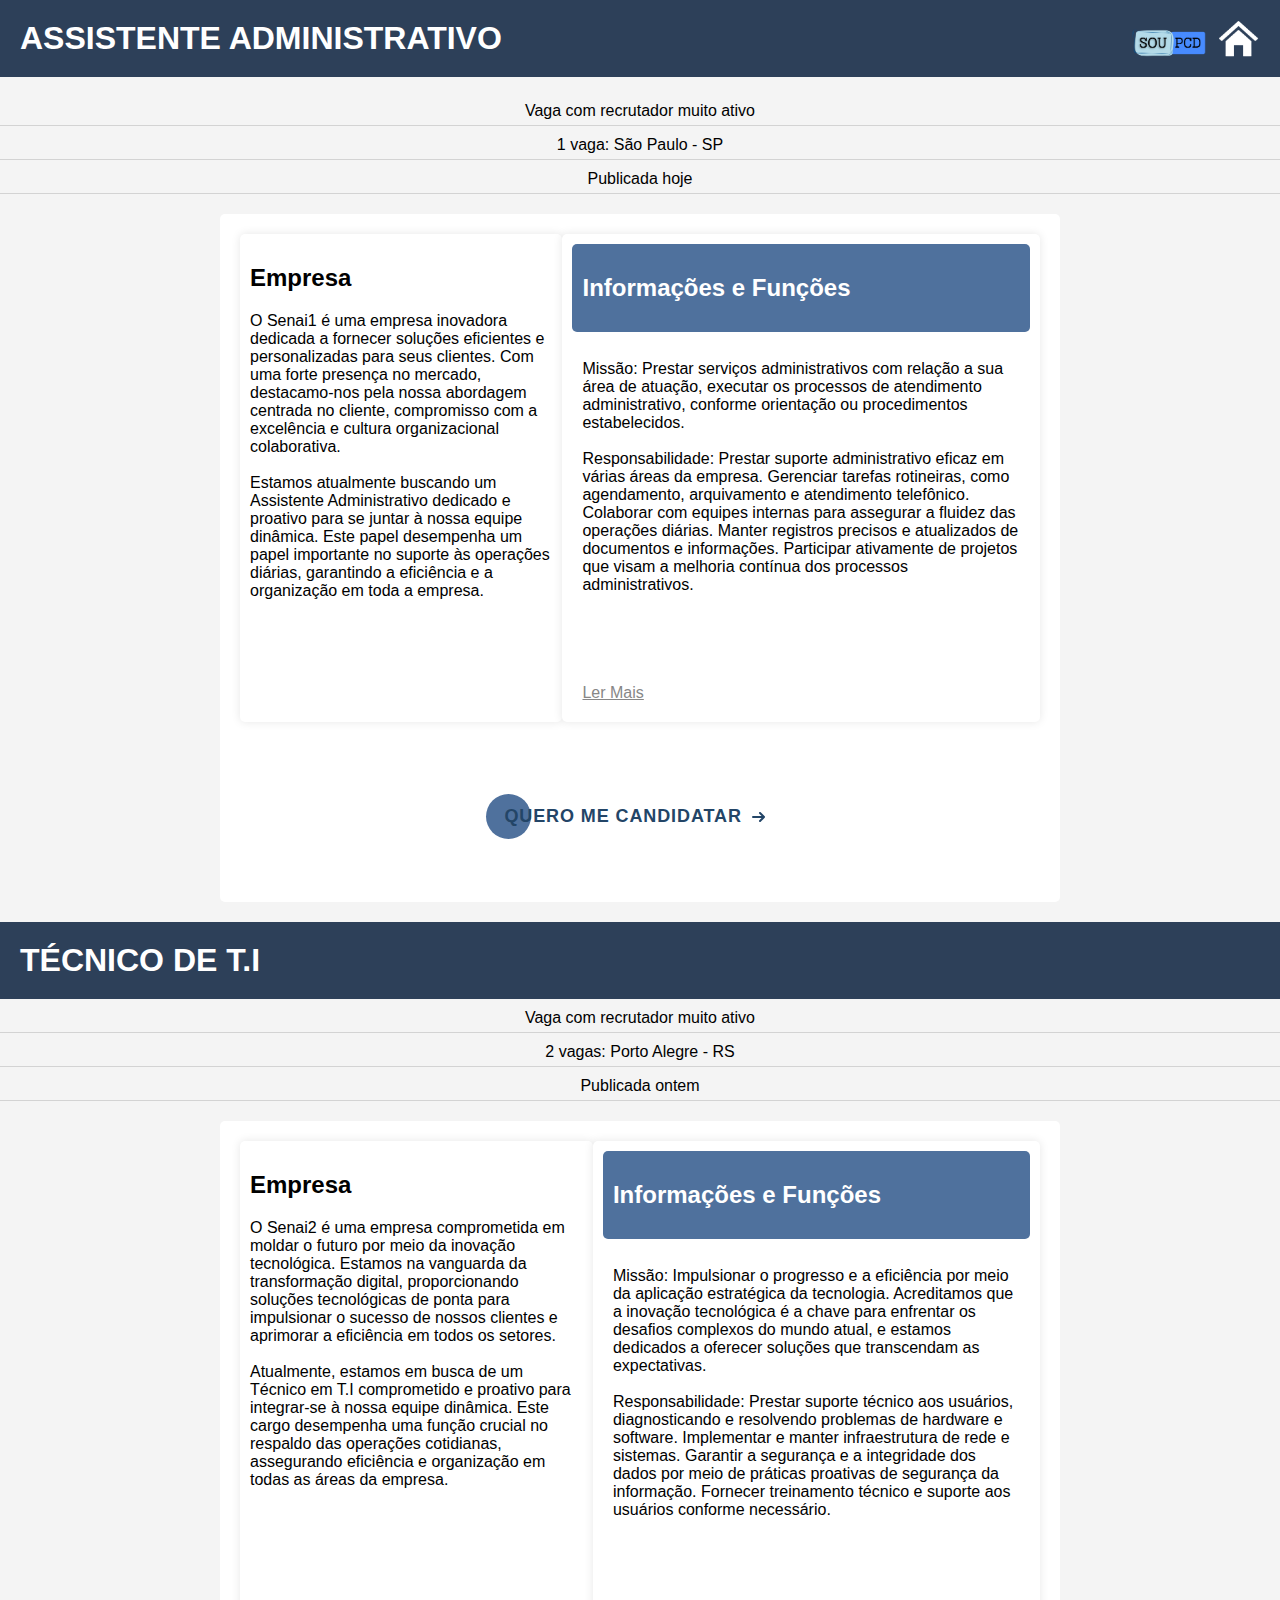
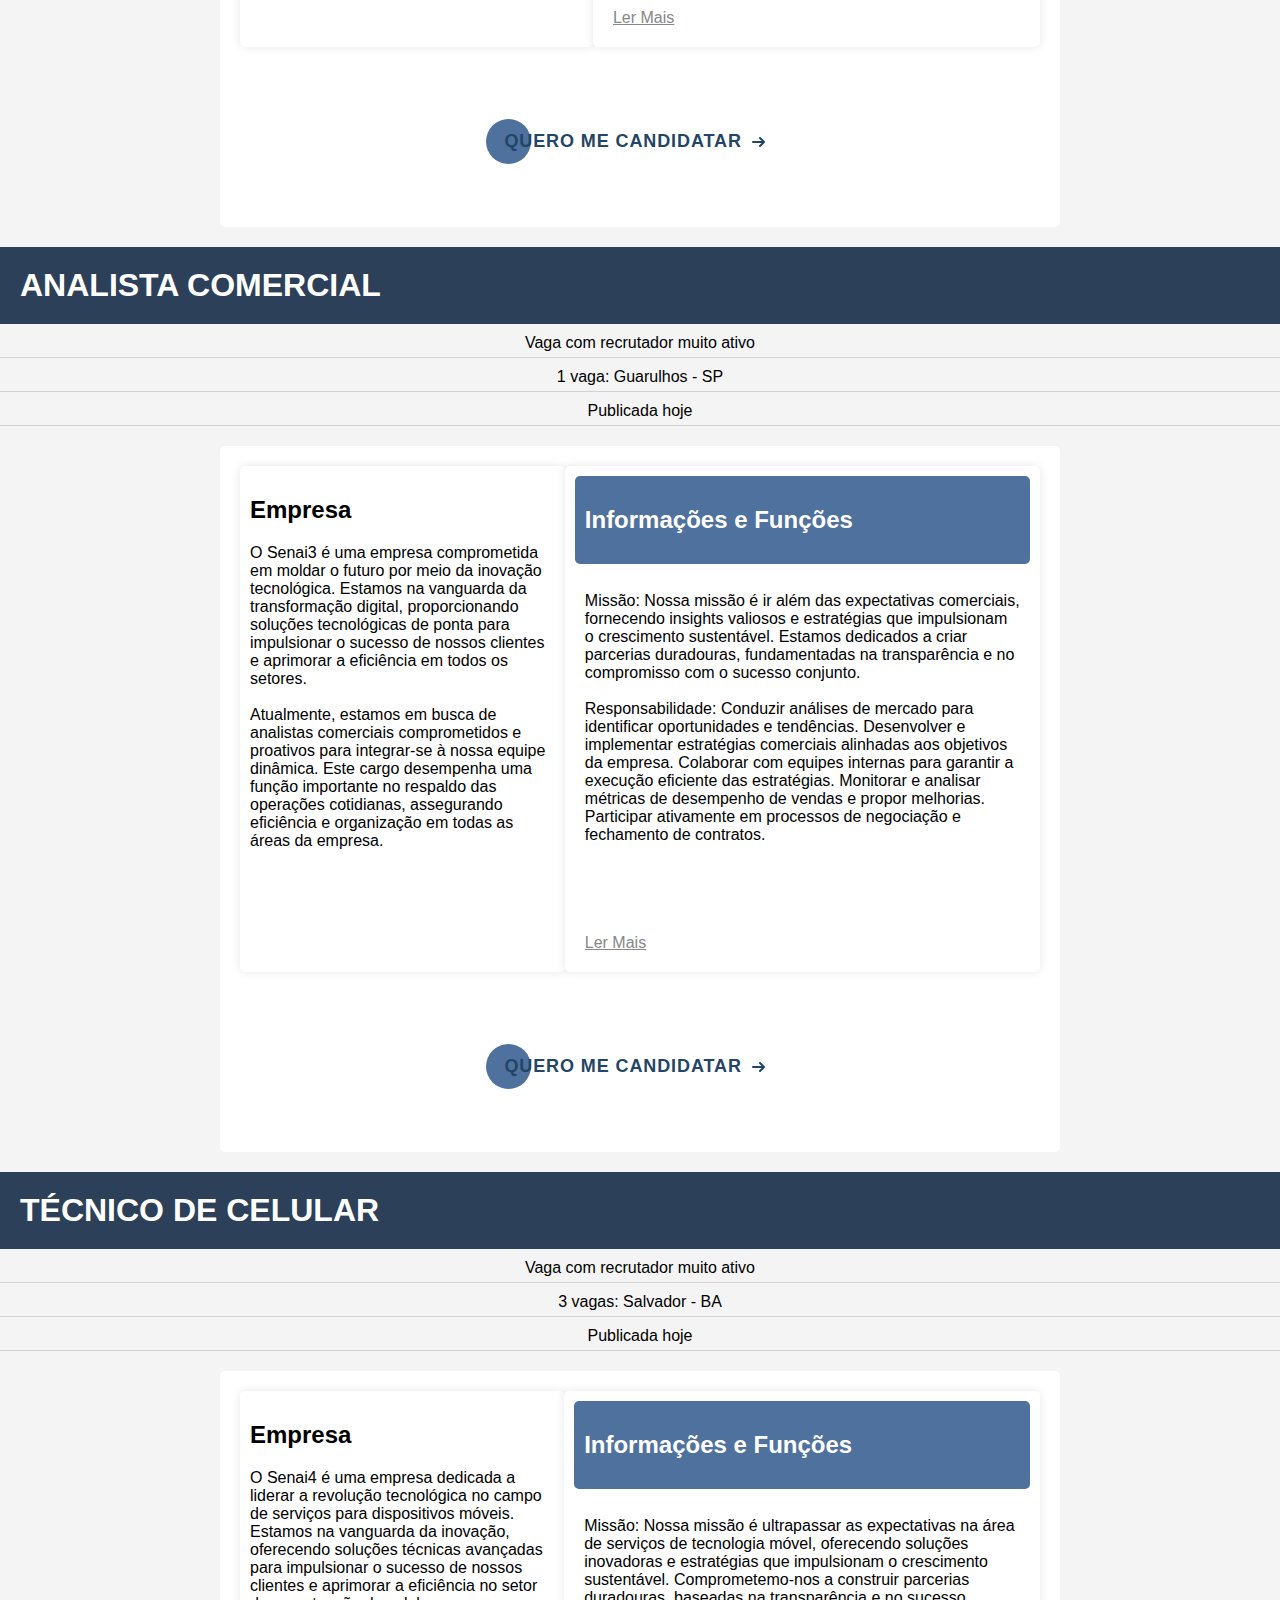
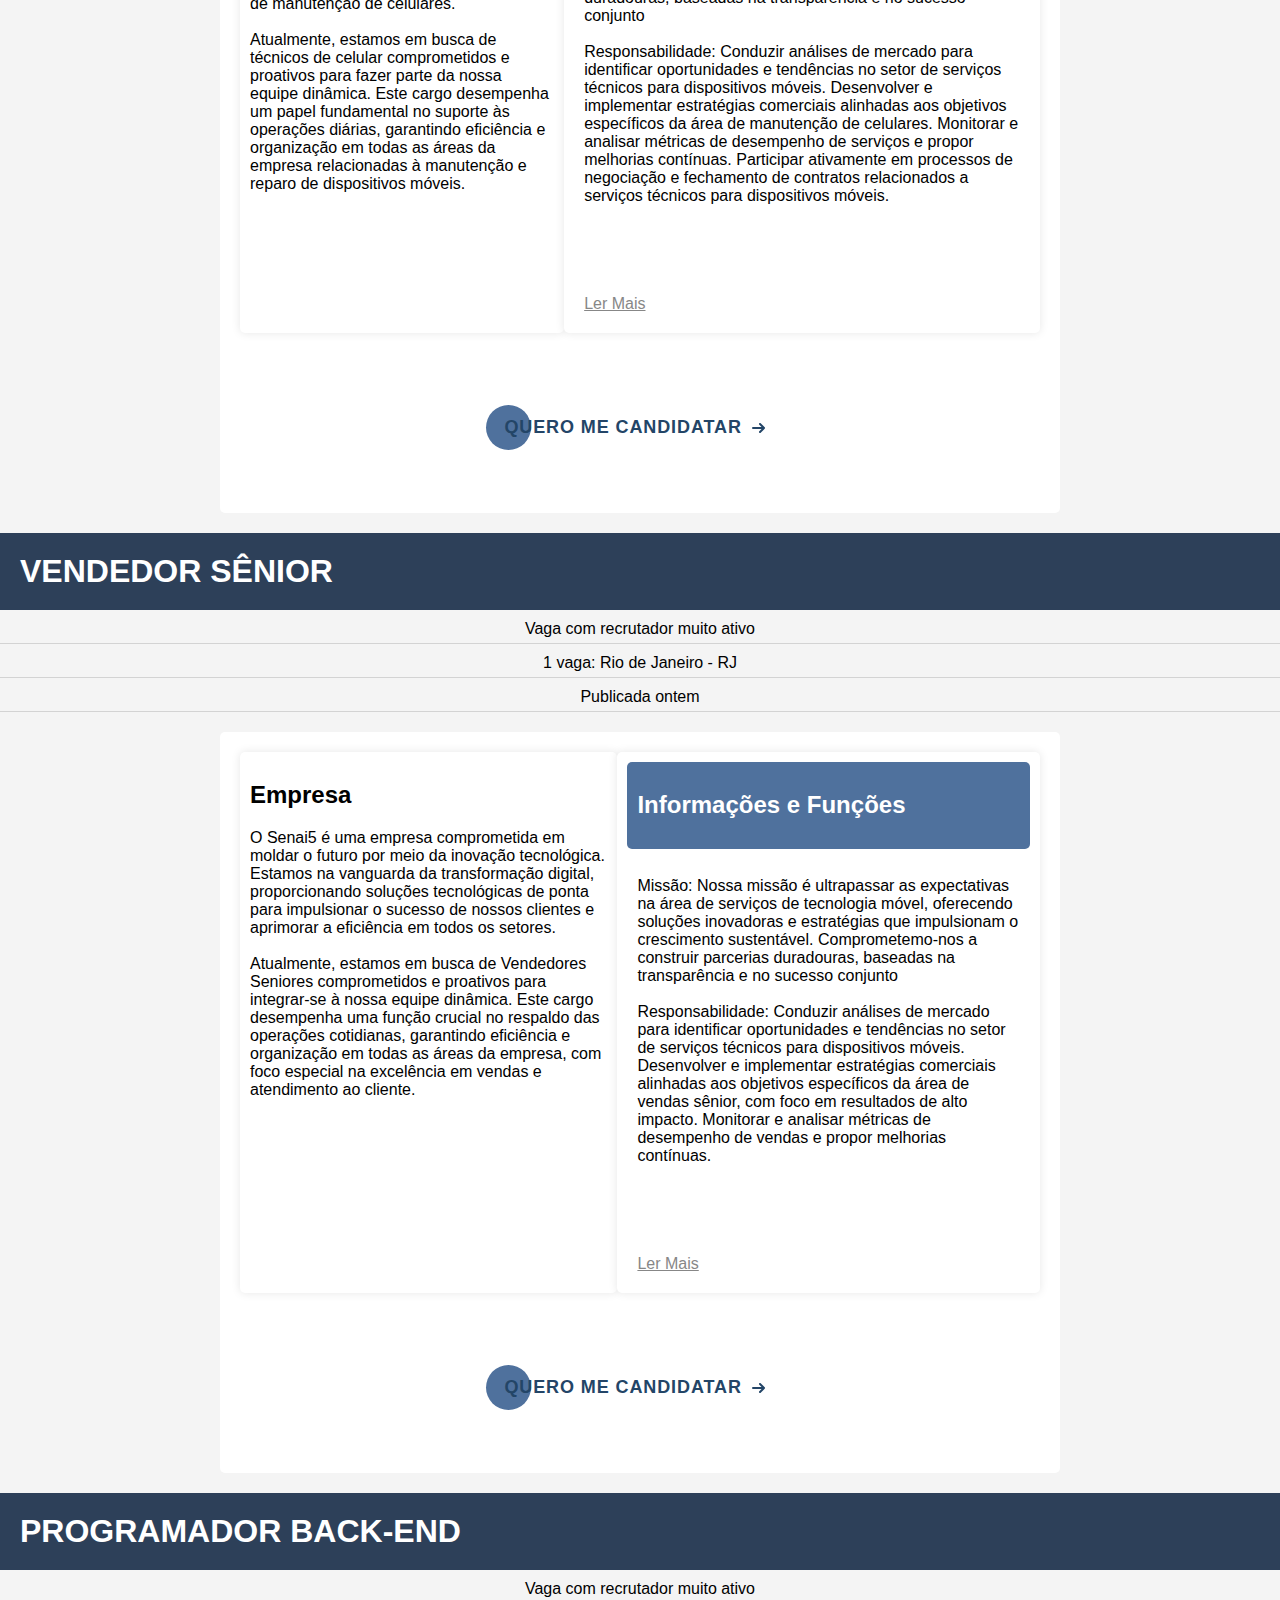
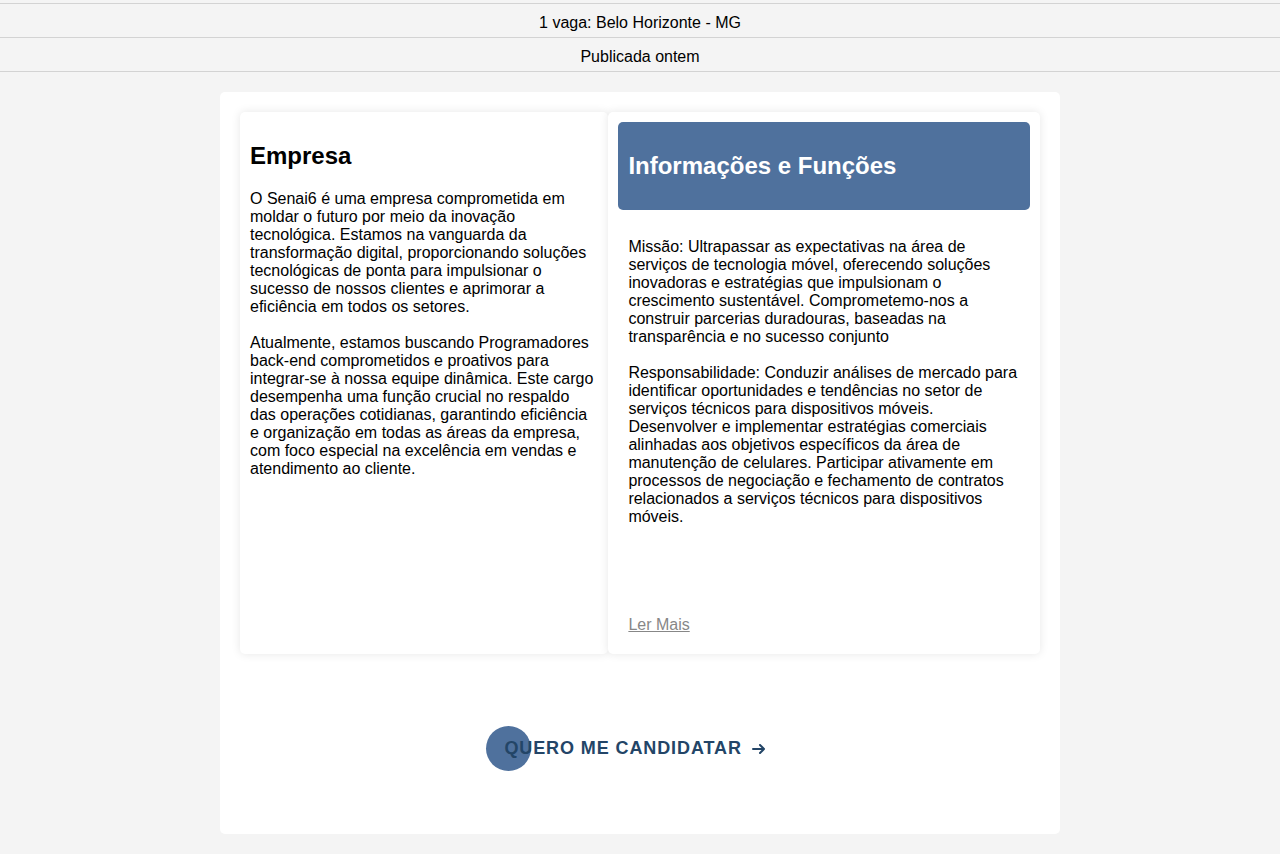
<file: vagas/vagas.html>
<!DOCTYPE html>
<html lang="en">

<head>
    <meta charset='utf-8'>
    <meta http-equiv='X-UA-Compatible' content='IE=edge'>
    <title>Vagas</title>
    <meta name='viewport' content='width=device-width, initial-scale=1'>
    <link rel='stylesheet' type='text/css' media='screen' href='vagas.css'>

</head>

<body>

    <h1>ASSISTENTE ADMINISTRATIVO</h1>
    <div class="img1">
        <a href="../home/index.php" class="image-container">
            <img src="img/casa.png" alt="img" height="40px" width="45px" style="margin-top: 5px;">
            <div>
                <a href="../vagas/pcd.html" class="image-container">
                <img src="img/pcd_logo.png" alt="pcd_logo" height="90px" width="90px"
                    style="margin-top: -65px; margin-left: -90px;">
        </a>
    </div>
    </div>

    <div class=" infojob">Vaga com recrutador muito ativo
    </div>
    <div class="infojob">1 vaga: São Paulo - SP</div>
    <div class="infojob">Publicada hoje</div>

    <div class="container">
        <div class="quadrado" id="quadrado1">

            <h2>Empresa</h2>
            O Senai1 é uma empresa inovadora dedicada a fornecer soluções eficientes e personalizadas para seus
            clientes. Com uma forte presença no mercado, destacamo-nos pela nossa abordagem centrada no cliente,
            compromisso com a excelência e cultura organizacional colaborativa.
            <br><br>
            Estamos atualmente buscando um Assistente Administrativo dedicado e proativo para se juntar à nossa equipe
            dinâmica. Este papel desempenha um papel importante no suporte às operações diárias, garantindo a eficiência
            e a organização em toda a empresa.
        </div>


        <div class="quadrado" id="quadrado2">
            <div class="tituloinfof">
                <h2>Informações e Funções</h2>
            </div>

            <div class="infof">
                <br>
                Missão:
                Prestar serviços administrativos com relação a sua área de atuação, executar os processos de atendimento
                administrativo, conforme orientação ou procedimentos estabelecidos.
                <br><br>
                Responsabilidade:
                Prestar suporte administrativo eficaz em várias áreas da empresa.
                Gerenciar tarefas rotineiras, como agendamento, arquivamento e atendimento telefônico.
                Colaborar com equipes internas para assegurar a fluidez das operações diárias.
                Manter registros precisos e atualizados de documentos e informações.
                Participar ativamente de projetos que visam a melhoria contínua dos processos administrativos.
                <br><br>
                <div class="conteudo">
                    <span id="requisitosTexto" class="oculto">
                        Requisitos:
                        Experiência anterior como Assistente Administrativo ou em função similar.
                        Conhecimento sólido em ferramentas de escritório, como Microsoft Office.
                        Habilidades organizacionais e atenção aos detalhes.
                        Boas habilidades de comunicação e trabalho em equipe.
                        Capacidade de lidar eficientemente com várias tarefas simultaneamente.
                        <br><br>
                    </span>
                    <span id="oferecemos" class="oculto">
                        Oferecemos:
                        Ambiente de trabalho colaborativo e estimulante.
                        Oportunidades para crescimento profissional e desenvolvimento de carreira.
                        Pacote de benefícios abrangente.
                        Participação em uma equipe comprometida com a excelência e a inovação.
                    </span>

                    <br><br>
                    <span id="horarios" class="oculto">
                        Horário: 9H às 18H de Segunda a Sexta.
                    </span>
                    <br><br>
                </div>

                <span>
                    <div class="lerMaisBtn">Ler Mais</div>
                    <div class="lerMenosBtn oculto">Ler menos</div>
                </span>

            </div>
            <script src="vagas.js"></script>
        </div>
    </div>
    </div>

    <a href="../dados do curriculo/curriculo.php">
        <button class="cta">
            <span>QUERO ME CANDIDATAR</span>
            <svg viewBox="0 0 13 10" height="10px" width="15px">
                <path d="M1,5 L11,5"></path>
                <polyline points="8 1 12 5 8 9"></polyline>
            </svg>
        </button>
    </a>
    <h1>TÉCNICO DE T.I</h1>

    <div class="infojob">Vaga com recrutador muito ativo</div>
    <div class="infojob">2 vagas: Porto Alegre - RS</div>
    <div class="infojob">Publicada ontem</div>



    <div class="container">
        <div class="quadrado" id="quadrado1">
            <h2>Empresa</h2>
            O Senai2 é uma empresa comprometida em moldar o futuro por meio da inovação tecnológica. Estamos na
            vanguarda da transformação digital, proporcionando soluções tecnológicas de ponta para impulsionar o sucesso
            de nossos clientes e aprimorar a eficiência em todos os setores.
            <br><br>
            Atualmente, estamos em busca de um Técnico em T.I comprometido e proativo para integrar-se à nossa equipe
            dinâmica. Este cargo desempenha uma função crucial no respaldo das operações cotidianas, assegurando
            eficiência e organização em todas as áreas da empresa.
        </div>

        <div class="quadrado" id="quadrado2">
            <div class="tituloinfof">
                <h2>Informações e Funções</h2>
            </div>

            <div class="infof">
                <br>
                Missão:
                Impulsionar o progresso e a eficiência por meio da aplicação estratégica da tecnologia. Acreditamos que
                a inovação tecnológica é a chave para enfrentar os desafios complexos do mundo atual, e estamos
                dedicados a oferecer soluções que transcendam as expectativas.
                <br><br>
                Responsabilidade:
                Prestar suporte técnico aos usuários, diagnosticando e resolvendo problemas de hardware e software.
                Implementar e manter infraestrutura de rede e sistemas.
                Garantir a segurança e a integridade dos dados por meio de práticas proativas de segurança da
                informação.
                Fornecer treinamento técnico e suporte aos usuários conforme necessário.
                <br><br>
                <div class="conteudo1">
                    <span id="requisitosTexto1" class="oculto1">
                        Requisitos:
                        Formação acadêmica na área de Tecnologia da Informação ou campos relacionados.
                        Experiência comprovada em suporte técnico e administração de sistemas.
                        Excelentes habilidades de comunicação e capacidade de trabalhar em equipe.
                        Comprometimento com a aprendizagem contínua e o desenvolvimento profissional.
                        <br><br>
                    </span>
                    <span id="oferecemos1" class="oculto1">
                        Oferecemos:
                        Ambiente de trabalho estimulante e colaborativo.
                        Oportunidades de crescimento profissional e desenvolvimento de carreira.
                        Pacote abrangente de benefícios.
                        Participação em projetos desafiadores e inovadores.

                    </span>
                    <br><br>
                    <span id="horarios1" class="oculto1">
                        Horário: 7H às 19H de Segunda a Sexta.
                    </span>
                    <br><br>
                </div>

                <div class="lerMaisBtn1">Ler Mais</div>
                <div class="lerMenosBtn1 oculto1">Ler menos</div>
            </div>

            <script src="vagas.js"></script>
        </div>
    </div>
    </div>

    <a href="../dados do curriculo/curriculo.php">
        <button class="cta">
            <span>QUERO ME CANDIDATAR</span>
            <svg viewBox="0 0 13 10" height="10px" width="15px">
                <path d="M1,5 L11,5"></path>
                <polyline points="8 1 12 5 8 9"></polyline>
            </svg>
        </button>
    </a>


    <h1>ANALISTA COMERCIAL</h1>

    <div class="infojob">Vaga com recrutador muito ativo</div>
    <div class="infojob">1 vaga: Guarulhos - SP</div>
    <div class="infojob">Publicada hoje</div>

    <div class="container">
        <div class="quadrado" id="quadrado1">
            <h2>Empresa</h2>
            O Senai3 é uma empresa comprometida em moldar o futuro por meio da inovação tecnológica. Estamos na
            vanguarda da transformação digital, proporcionando soluções tecnológicas de ponta para impulsionar o sucesso
            de nossos clientes e aprimorar a eficiência em todos os setores.
            <br><br>
            Atualmente, estamos em busca de analistas comerciais comprometidos e proativos para integrar-se à nossa
            equipe dinâmica. Este cargo desempenha uma função importante no respaldo das operações cotidianas,
            assegurando eficiência e organização em todas as áreas da empresa.
        </div>
        <div class="quadrado" id="quadrado2">
            <div class="tituloinfof">
                <h2>Informações e Funções</h2>
            </div>

            <div class="infof">
                <br>
                Missão:
                Nossa missão é ir além das expectativas comerciais, fornecendo insights valiosos e estratégias que
                impulsionam o crescimento sustentável. Estamos dedicados a criar parcerias duradouras, fundamentadas na
                transparência e no compromisso com o sucesso conjunto.
                <br><br>
                Responsabilidade:
                Conduzir análises de mercado para identificar oportunidades e tendências.
                Desenvolver e implementar estratégias comerciais alinhadas aos objetivos da empresa.
                Colaborar com equipes internas para garantir a execução eficiente das estratégias.
                Monitorar e analisar métricas de desempenho de vendas e propor melhorias.
                Participar ativamente em processos de negociação e fechamento de contratos.
                <br><br>
                <div class="conteudo2">
                    <span id="requisitosTexto2" class="oculto2">
                        Requisitos:
                        Experiência comprovada como Analista Comercial ou em função similar.
                        Conhecimento sólido em técnicas de vendas, marketing e análise de mercado.
                        Excelentes habilidades analíticas e capacidade de tomar decisões fundamentadas.
                        Fortes habilidades de comunicação e negociação.
                        Orientação para resultados e foco em superar metas.
                        <br><br>
                    </span>
                    <span id="oferecemos2" class="oculto2">
                        Oferecemos:
                        Ambiente de trabalho dinâmico e desafiador.
                        Oportunidades de crescimento profissional e desenvolvimento de carreira.
                        Pacote de benefícios abrangente.
                        Participação em projetos estratégicos e inovadores.
                    </span>
                    <br><br>
                    <span id="horarios2" class="oculto2">
                        Horário: 8H30 às 17H30 de Segunda a Sexta.
                    </span>
                    <br><br>
                </div>

                <div class="lerMaisBtn2">Ler Mais</div>
                <div class="lerMenosBtn2 oculto2">Ler menos</div>
            </div>

            <script src="vagas.js"></script>
        </div>
    </div>
    </div>


    <a href="../dados do curriculo/curriculo.php">
        <button class="cta">
            <span>QUERO ME CANDIDATAR</span>
            <svg viewBox="0 0 13 10" height="10px" width="15px">
                <path d="M1,5 L11,5"></path>
                <polyline points="8 1 12 5 8 9"></polyline>
            </svg>
        </button>
    </a>


    <h1>TÉCNICO DE CELULAR</h1>

    <div class="infojob">Vaga com recrutador muito ativo</div>
    <div class="infojob">3 vagas: Salvador - BA</div>
    <div class="infojob">Publicada hoje</div>

    <div class="container">
        <div class="quadrado" id="quadrado1">
            <h2>Empresa</h2>
            O Senai4 é uma empresa dedicada a liderar a revolução tecnológica no campo de serviços para dispositivos
            móveis. Estamos na vanguarda da inovação, oferecendo soluções técnicas avançadas para impulsionar o sucesso
            de nossos clientes e aprimorar a eficiência no setor de manutenção de celulares.
            <br><br>
            Atualmente, estamos em busca de técnicos de celular comprometidos e proativos para fazer parte da nossa
            equipe dinâmica. Este cargo desempenha um papel fundamental no suporte às operações diárias, garantindo
            eficiência e organização em todas as áreas da empresa relacionadas à manutenção e reparo de dispositivos
            móveis.
        </div>
        <div class="quadrado" id="quadrado2">
            <div class="tituloinfof">
                <h2>Informações e Funções</h2>
            </div>

            <div class="infof">
                <br>
                Missão:
                Nossa missão é ultrapassar as expectativas na área de serviços de tecnologia móvel, oferecendo soluções
                inovadoras e estratégias que impulsionam o crescimento sustentável. Comprometemo-nos a construir
                parcerias duradouras, baseadas na transparência e no sucesso conjunto
                <br><br>
                Responsabilidade:
                Conduzir análises de mercado para identificar oportunidades e tendências no setor de serviços técnicos
                para dispositivos móveis.
                Desenvolver e implementar estratégias comerciais alinhadas aos objetivos específicos da área de
                manutenção de celulares.
                Monitorar e analisar métricas de desempenho de serviços e propor melhorias contínuas.
                Participar ativamente em processos de negociação e fechamento de contratos relacionados a serviços
                técnicos para dispositivos móveis.
                <br><br>
                <div class="conteudo3">
                    <span id="requisitosTexto3" class="oculto3">
                        Requisitos:
                        Experiência comprovada como Técnico de Celular ou em função similar.
                        Conhecimento sólido em técnicas de reparo, manutenção e análise de dispositivos móveis.
                        Excelentes habilidades analíticas e capacidade de diagnosticar e resolver problemas técnicos.
                        Fortes habilidades de comunicação para interagir com clientes e equipe.
                        Orientação para resultados e foco na satisfação do cliente.
                        <br><br>
                    </span>
                    <span id="oferecemos3" class="oculto3">
                        Oferecemos:
                        Ambiente de trabalho dinâmico e desafiador.
                        Oportunidades de crescimento profissional e desenvolvimento de carreira na área técnica de
                        dispositivos móveis.
                        Pacote de benefícios abrangente, incluindo possíveis cursos de capacitação.
                        Participação em projetos estratégicos e inovadores na área de serviços técnicos para
                        dispositivos móveis.

                    </span>
                    <br><br>
                    <span id="horarios3" class="oculto3">
                        Horário: 9H às 21H de Segunda a Sexta.
                    </span>
                    <br><br>
                </div>

                <div class="lerMaisBtn3">Ler Mais</div>
                <div class="lerMenosBtn3 oculto3">Ler menos</div>
            </div>

            <script src="vagas.js"></script>
        </div>
    </div>
    </div>


    <a href="../dados do curriculo/curriculo.php">
        <button class="cta">
            <span>QUERO ME CANDIDATAR</span>
            <svg viewBox="0 0 13 10" height="10px" width="15px">
                <path d="M1,5 L11,5"></path>
                <polyline points="8 1 12 5 8 9"></polyline>
            </svg>
        </button>
    </a>


    <h1>VENDEDOR SÊNIOR</h1>

    <div class="infojob">Vaga com recrutador muito ativo</div>
    <div class="infojob">1 vaga: Rio de Janeiro - RJ</div>
    <div class="infojob">Publicada ontem</div>

    <div class="container">
        <div class="quadrado" id="quadrado1">
            <h2>Empresa</h2>
            O Senai5 é uma empresa comprometida em moldar o futuro por meio da inovação tecnológica. Estamos na
            vanguarda da transformação digital, proporcionando soluções tecnológicas de ponta para impulsionar o sucesso
            de nossos clientes e aprimorar a eficiência em todos os setores.
            <br><br>
            Atualmente, estamos em busca de Vendedores Seniores comprometidos e proativos para integrar-se à nossa
            equipe dinâmica. Este cargo desempenha uma função crucial no respaldo das operações cotidianas, garantindo
            eficiência e organização em todas as áreas da empresa, com foco especial na excelência em vendas e
            atendimento ao cliente.
        </div>
        <div class="quadrado" id="quadrado2">
            <div class="tituloinfof">
                <h2>Informações e Funções</h2>
            </div>

            <div class="infof">
                <br>
                Missão:
                Nossa missão é ultrapassar as expectativas na área de serviços de tecnologia móvel, oferecendo soluções
                inovadoras e estratégias que impulsionam o crescimento sustentável. Comprometemo-nos a construir
                parcerias duradouras, baseadas na transparência e no sucesso conjunto
                <br><br>
                Responsabilidade:
                Conduzir análises de mercado para identificar oportunidades e tendências no setor de serviços técnicos
                para dispositivos móveis.
                Desenvolver e implementar estratégias comerciais alinhadas aos objetivos específicos da área de vendas
                sênior, com foco em resultados de alto impacto.
                Monitorar e analisar métricas de desempenho de vendas e propor melhorias contínuas.
                <br><br>
                <div class="conteudo4">
                    <span id="requisitosTexto4" class="oculto4">
                        Requisitos:
                        Experiência comprovada como Técnico de Celular ou em função similar.
                        Conhecimento sólido em técnicas de reparo, manutenção e análise de dispositivos móveis.
                        Excelentes habilidades analíticas e capacidade de diagnosticar e resolver problemas técnicos.
                        Fortes habilidades de comunicação para interagir com clientes e equipe.
                        Orientação para resultados e foco na satisfação do cliente.
                        <br><br>
                    </span>
                    <span id="oferecemos4" class="oculto4">
                        Oferecemos:
                        Ambiente de trabalho dinâmico e desafiador.
                        Oportunidades de crescimento profissional e desenvolvimento de carreira na área de vendas
                        sênior.
                        Pacote de benefícios abrangente, incluindo possíveis cursos de capacitação.
                        Participação em projetos estratégicos e inovadores na área de serviços técnicos para
                        dispositivos móveis.

                    </span>
                    <br><br>
                    <span id="horarios4" class="oculto4">
                        Horário: 8H às 18H de Segunda a Sexta.
                    </span>
                    <br><br>
                </div>

                <div class="lerMaisBtn4">Ler Mais</div>
                <div class="lerMenosBtn4 oculto4">Ler menos</div>
            </div>

            <script src="vagas.js"></script>
        </div>
    </div>
    </div>


    <a href="../dados do curriculo/curriculo.php">
        <button class="cta">
            <span>QUERO ME CANDIDATAR</span>
            <svg viewBox="0 0 13 10" height="10px" width="15px">
                <path d="M1,5 L11,5"></path>
                <polyline points="8 1 12 5 8 9"></polyline>
            </svg>
        </button>
    </a>


    <h1>PROGRAMADOR BACK-END</h1>

    <div class="infojob">Vaga com recrutador muito ativo</div>
    <div class="infojob">1 vaga: Belo Horizonte - MG</div>
    <div class="infojob">Publicada ontem</div>

    <div class="container">
        <div class="quadrado" id="quadrado1">
            <h2>Empresa</h2>
            O Senai6 é uma empresa comprometida em moldar o futuro por meio da inovação tecnológica. Estamos na
            vanguarda da transformação digital, proporcionando soluções tecnológicas de ponta para impulsionar o sucesso
            de nossos clientes e aprimorar a eficiência em todos os setores.
            <br><br>
            Atualmente, estamos buscando Programadores back-end comprometidos e proativos para integrar-se à nossa
            equipe dinâmica. Este cargo desempenha uma função crucial no respaldo das operações cotidianas, garantindo
            eficiência e organização em todas as áreas da empresa, com foco especial na excelência em vendas e
            atendimento ao cliente.
        </div>
        <div class="quadrado" id="quadrado2">
            <div class="tituloinfof">
                <h2>Informações e Funções</h2>
            </div>

            <div class="infof">
                <br>
                Missão:
                Ultrapassar as expectativas na área de serviços de tecnologia móvel, oferecendo soluções inovadoras e
                estratégias que impulsionam o crescimento sustentável. Comprometemo-nos a construir parcerias
                duradouras, baseadas na transparência e no sucesso conjunto
                <br><br>
                Responsabilidade:
                Conduzir análises de mercado para identificar oportunidades e tendências no setor de serviços técnicos
                para dispositivos móveis.
                Desenvolver e implementar estratégias comerciais alinhadas aos objetivos específicos da área de
                manutenção de celulares.
                Participar ativamente em processos de negociação e fechamento de contratos relacionados a serviços
                técnicos para dispositivos móveis.
                <br><br>
                <div class="conteudo5">
                    <span id="requisitosTexto5" class="oculto5">
                        Requisitos:
                        Experiência comprovada como Programador de Back-End ou em função semelhante.
                        Conhecimento sólido em linguagens de programação e frameworks utilizados no desenvolvimento
                        back-end.
                        Excelentes habilidades analíticas e capacidade de resolver desafios técnicos.
                        Fortes habilidades de comunicação para colaborar com a equipe de desenvolvimento.
                        Orientação para resultados e foco na entrega de soluções eficientes.
                        <br><br>
                    </span>
                    <span id="oferecemos5" class="oculto5">
                        Oferecemos:
                        Ambiente de trabalho dinâmico e desafiador.
                        Oportunidades de crescimento profissional e desenvolvimento de carreira na área de vendas
                        sênior.
                        Pacote de benefícios abrangente, incluindo possíveis cursos de capacitação.
                        Participação em projetos estratégicos e inovadores na área de serviços técnicos para
                        dispositivos móveis.

                    </span>
                    <br><br>
                    <span id="horarios5" class="oculto5">
                        Horário: 7H30 às 17H30 de Segunda a Sexta.
                    </span>
                    <br><br>
                </div>

                <div class="lerMaisBtn5">Ler Mais</div>
                <div class="lerMenosBtn5 oculto5">Ler menos</div>
            </div>

            <script src="vagas.js"></script>
        </div>
    </div>
    </div>


    <a href="../dados do curriculo/curriculo.php">
        <button class="cta">
            <span>QUERO ME CANDIDATAR</span>
            <svg viewBox="0 0 13 10" height="10px" width="15px">
                <path d="M1,5 L11,5"></path>
                <polyline points="8 1 12 5 8 9"></polyline>
            </svg>
        </button>
    </a>






</body>

</html>
</file>
<file: teste-vocacional/style.css>
@import url('https://fonts.googleapis.com/css2?family=Poppins:wght@100;200;300;400;500;600&display=swap');

*{
    margin: 0;
    padding: 0;
    box-sizing: border-box;
    font-family: 'Poppins', sans-serif;
    text-decoration: none;
}

body {
    text-align: center;
    margin: 20px;
}

.imgFundo img{
    width: 100%;
}

.header a{
    display: flex;
    justify-content: space-between;
}

.header h1 {
    font-size: 2rem;
    font-weight: 300;
    margin-top: -1.8em;
}

.logo {
    width: 2.8em;
    margin-left: 5em;
}


#quiz-container {
    max-width: 600px;
    margin: 0 auto;
}

#quiz-container h1 {
    font-size: 1.3rem;
    font-weight: 200;
}

#result-container {
    display: none;
    margin-top: 20px;
}

#quiz-form h3{
    font-size: 1.4rem;
    font-weight: 200;
    padding-top: 3rem;
}

#quiz-form label{
    display: flex;
    padding-left: 3rem;
    margin-top: 1.5rem;
}

input[type="radio"] {
    appearance: none;
    -webkit-appearance: none;
    -moz-appearance: none;
    width: 32px;
    height: 32px;
    border: 2px solid #4F719D;
    border-radius: 20%;
    outline: none;
    margin-right: 5px;
}

input[type="radio"]:checked {
    background-color: #2D4059;
    border: 2px solid #2D4059;
}

button {
    padding: 1.3em 3em;
    font-size: 12px;
    text-transform: uppercase;
    letter-spacing: 2.5px;
    font-weight: 500;
    color: #000;
    background-color: #fff;
    border: none;
    border-radius: 45px;
    box-shadow: 0px 8px 15px rgba(0, 0, 0, 0.1);
    transition: all 0.3s ease 0s;
    cursor: pointer;
    outline: none;
    margin-top: 2em;
  }
  
  button:hover {
    background-color: #2D4059;
    box-shadow: 0px 15px 20px rgba(46, 116, 229, 0.4);
    color: #fff;
    transform: translateY(-7px);
  }
  
  button:active {
    transform: translateY(-1px);
  }
</file>
<file: agradecimento.css>
h1 {
    font-family:'Poppins', sans-serif;
    text-align:left; 
    text-shadow: 2px 2px 2px rgba(0, 0, 0, 0.2);
    margin-top: 220px; 
    margin-left: 380px;
}

h2{
    font-family:'Poppins', sans-serif;
    font-size: 20px;
    text-align:left; 
    text-shadow: 2px 2px 2px rgba(0, 0, 0, 0.2);
    margin-top: 60px; 
    margin-left: 525px;
}
</file>
<file: testev.css>
img {
  width: 38px; 
  height: auto; 
  margin-top: 10px; 
  margin-left: 30px;
}

h1 {
    font-family:'Poppins', sans-serif;
    text-align:left; 
    text-shadow: 2px 2px 2px rgba(6, 5, 5, 0.2);
    margin-top: 90px; 
    margin-left: 220px;
}

h2 {
    font-family:'Poppins', sans-serif;
    font-size: 16px; 
    text-align:left; 
    text-shadow: 2px 2px 2px rgba(0, 0, 0, 0.1);
    margin-top: 120px; 
    margin-left: 223px;
}

.group {
    position: relative;
  }
  
  .form {
    display: -webkit-box;
    display: -ms-flexbox;
    display: flex;
    -webkit-box-pack: center;
    -ms-flex-pack: center;
    justify-content: center;
    -webkit-box-align: center;
    -ms-flex-align: center;
    align-items: center;
    -webkit-box-orient: vertical;
    -webkit-box-direction: normal;
    -ms-flex-direction: column;
    flex-direction: column;
    border: 1px solid white;
    padding: 1200px ;
    padding-top: 60px;
    padding-bottom: 90px;
    padding-right: 40px;
    padding-left: 40px;
    background-color: rgb(70, 70, 146);;
    border-radius: 20px;
    position: relative;
    width: 250px;
    height: 300px;
    margin-left: 700px;
    gap: 50px;
    margin-top: -350px;
    box-shadow:3px 3px 3px rgba(0, 0, 0, 0.5); 
    font-family: 'Poppins', sans-serif;
  }
  
  .form p {
    padding-bottom: 20px;
    font-size: 24px;
    font-weight: bold;
    letter-spacing: .5px;
    color: white;
    
  }
  
  .container-1 {
    padding-top: 30px;
    font-family: 'Poppins', sans-serif;
  }
  
  .main-input {
    font-size: 16px;
    padding: 10px 10px 10px 5px;
    display: block;
    width: 185px;
    border: none;
    border-bottom: 1px solid #ffffff;
    background: transparent;
    color: #ffffff;
  }
  
  .main-input:focus {
    outline: none;
    border-bottom-color: rgb(227, 83, 227);
  }
  
  .lebal-email {
    color: #ffffff;
    font-size: 18px;
    font-weight: normal;
    position: absolute;
    pointer-events: none;
    left: 5px;
    top: 10px;
    transition: 0.2s ease all;
    -moz-transition: 0.2s ease all;
    -webkit-transition: 0.2s ease all;
  }
  
  .main-input:focus ~ .lebal-email,
  .main-input:valid ~ .lebal-email {
    top: -20px;
    font-size: 14px;
    color:rgb(227, 83, 227);
  }
  
  .highlight-span {
    position: absolute;
    height: 60%;
    width: 0px;
    top: 25%;
    left: 0;
    pointer-events: none;
    opacity: 0.5;
  }
  
  .main-input:focus ~ .highlight-span {
    -webkit-animation: input-focus 0.3s ease;
    animation: input-focus 0.3s ease;
  }
  
  @keyframes input-focus {
    from {
      background: rgb(227, 83, 227);
    }
  
    to {
      width: 185px;
    }
  }
  
  .submit {
    margin-top: 1.2rem;
    padding: 10px 20px;
    border-radius: 30px;
    cursor: pointer;
    box-shadow: 2px 2px 2px rgba(0, 0, 0, 0.1);
  
}
</file>
<file: vagas.css>
body {
    font-family: 'Poppins', sans-serif;
    margin: 0;
    padding: 0;
    background-color: #f4f4f4;
    color: black;  
     
}

h1 {
    /* text-align: center; */
    background-color: #2d4059;
    color: white;
    padding: 20px;
    margin: 0;
}

.infojob {
    text-align: center;
    margin: 10px 0;
}

.container {
    max-width: 800px;
    margin: 20px auto;
    background-color: white;
    padding: 20px;
    border-radius: 5px;
    display: flex;
    /* flex-direction: column; Alterado para disposição vertical */
}

.quadrado {
    background-color: white;
    padding: 10px;
    border-radius: 5px;
    margin-bottom: 20px;
    transition: background-color 0.3s ease;
    margin-bottom: 20%;
    box-shadow: 0 0 10px rgba(0, 0, 0, 0.1);
}

.tituloinfof {
    background-color: #4F719D;
    color: white;
    padding: 10px;
    border-radius: 5px;
}

.infof {
    padding: 10px;
}

.quadrado:hover {
    background-color: #d2d7d3;
    border-bottom: 2px solid #d2d7d3;
}

.botao {
    background-color: #1c2837;
    padding: 10px;
    border-radius: 10px;
    margin-bottom: 20px;
    width: 16%;
    height: 20%;
    text-align: center;
    cursor: pointer;
}

.texto {
    color: white;
    text-align: center;
}

.oculto {
    display: none;
}
</file>
<file: formulariotv/agradecimento.css>
@import url('https://fonts.googleapis.com/css2?family=Poppins:wght@100;200;300;400;500;600&display=swap');

body {
    background-color: #2D4059;
}



h1 {
    font-family: 'Poppins', sans-serif;
    text-align: left;
    text-shadow: 2px 2px 2px rgba(0, 0, 0, 0.2);
    margin-top: 220px;
    margin-left: 180px;
    color: white;
}

h2 {
    font-family: 'Poppins', sans-serif;
    font-size: 20px;
    text-align: left;
    text-shadow: 2px 2px 2px rgba(0, 0, 0, 0.2);
    margin-top: 60px;
    margin-left: 182px;
    color: white;
}
</file>
<file: formulariotv/testev.css>
body {
  font-family: 'Poppins', sans-serif;
}

img {
  width: 38px;
  height: auto;
  margin-top: 10px;
  margin-left: 30px;
}

h1, h2 {
  font-size: 38px;
  text-align: left;
  margin-left: 200px;
  transition: transform 0.3s ease-in-out;
  margin-top: 2em;
}

h2 {
  font-size: 20px;
  margin-top: 120px;
}

.group {
  position: relative;
}

.form {
  display: flex;
  justify-content: center;
  align-items: center;
  flex-direction: column;
  padding: 120px 40px 90px;
  background-color: #2D4059;
  border-radius: 20px;
  position: relative;
  width: 250px;
  height: 300px;
  margin-left: 750px;
  gap: 50px;
  margin-top: -20em;
}

.form p {
  padding-bottom: 20px;
  font-size: 24px;
  font-weight: bold;
  letter-spacing: .5px;
  color: white;
}

.container-1 {
  padding-top: 30px;
}

.main-input {
  font-size: 16px;
  padding: 10px 10px 10px 5px;
  display: block;
  width: 185px;
  border: none;
  border-bottom: 1px solid #ffffff;
  background: transparent;
  color: #ffffff;
}

.main-input:focus {
  outline: none;
}

.label-email {
  color: #ffffff;
  font-size: 18px;
  font-weight: normal;
  position: absolute;
  pointer-events: none;
  left: 5px;
  top: 10px;
  transition: 0.2s ease all;
}

.main-input:focus~.label-email,
.main-input:valid~.label-email {
  top: -20px;
  font-size: 14px;
  color: #ffffff;
}

.highlight-span {
  position: absolute;
  height: 60%;
  width: 0px;
  top: 25%;
  left: 0;
  pointer-events: none;
  opacity: 0.5;
}

.main-input:focus~.highlight-span {
  animation: input-focus 0.3s ease;
}

.submit {
  margin-top: 1.2rem;
  padding: 10px 20px;
  border-radius: 30px;
  cursor: pointer;
  font-size: medium;
  font-family: 'Poppins', sans-serif;
  border: none;
  background-color: #4F719D;
  color: #ffffff;
}

.submit:hover {
  background-color: #0056b3;
}

/* Animação ao focar no input */
@keyframes input-focus {
  from {
    background: #7053e3;
  }

  to {
    width: 185px;
  }
}
</file>
<file: vagas/vagas.css>
body {
    margin: 0;
    padding: 0;
    background-color: #f4f4f4;
    color: black;
    font-family: 'Montserrat', sans-serif;
}


h1 {
    background-color: #2d4059;
    color: white;
    padding: 20px;
    margin: 0;
}

.infojob {
    text-align: center;
    margin: 10px 0;
    border-bottom: 1px solid #00000022;
    padding-bottom: 5px;
    margin-bottom: 10px;
}

.container {
    max-width: 800px;
    margin: 20px auto;
    background-color: white;
    padding: 20px;
    border-radius: 5px;
    display: flex;
}

.quadrado {
    background-color: white;
    padding: 10px;
    border-radius: 5px;
    margin-bottom: 20px;
    transition: background-color 0.3s ease;
    margin-bottom: 20%;
    box-shadow: 0 0 10px rgba(0, 0, 0, 0.1);
}

.tituloinfof {
    background-color: #4F719D;
    color: white;
    padding: 10px;
    border-radius: 5px;
}

.infof {
    padding: 10px;

}

.quadrado:hover {
    background-color: #d2d7d3;
    border-bottom: 2px solid #d2d7d3;
}

.cta {
    position: absolute;
    margin-left: 38%;
    margin-top: -8rem;
    padding: 12px 18px;
    transition: all 0.2s ease;
    border: none;
    background: none;
    cursor: pointer;
}

.cta:before {
    content: "";
    position: absolute;
    top: 0;
    left: 0;
    display: block;
    border-radius: 50px;
    background: #4F719D;
    width: 45px;
    height: 45px;
    transition: all 0.3s ease;
}

.cta span {
    position: relative;
    font-size: 18px;
    font-weight: 700;
    letter-spacing: 0.05em;
    color: #234567;
}

.cta svg {
    position: relative;
    /* top: 0; */
    margin-left: 10px;
    fill: none;
    stroke-linecap: round;
    stroke-linejoin: round;
    stroke: #234567;
    stroke-width: 2;
    transform: translateX(-5px);
    transition: all 0.3s ease;
}

.cta:hover:before {
    width: 100%;
    background: #f0efef;
}

.cta:hover svg {
    transform: translateX(0);
}

.cta:active {
    transform: scale(0.95);
}

.oculto, .oculto1, .oculto2, .oculto3, .oculto4, .oculto5 {
    display: none;
}

.img1 {
    /* float: right;    */
    margin-top: -4.9%;
    margin-left: 95%;
}

.lerMaisBtn, .lerMaisBtn1, .lerMaisBtn2, .lerMaisBtn3, .lerMaisBtn4, .lerMaisBtn5, .lerMenosBtn, .lerMenosBtn1, .lerMenosBtn2, .lerMenosBtn3, .lerMenosBtn4, .lerMenosBtn5 {
    border: none;
    background: none;
    color: rgb(135, 135, 135);
    cursor: pointer;
    text-decoration: underline;
}
</file>
